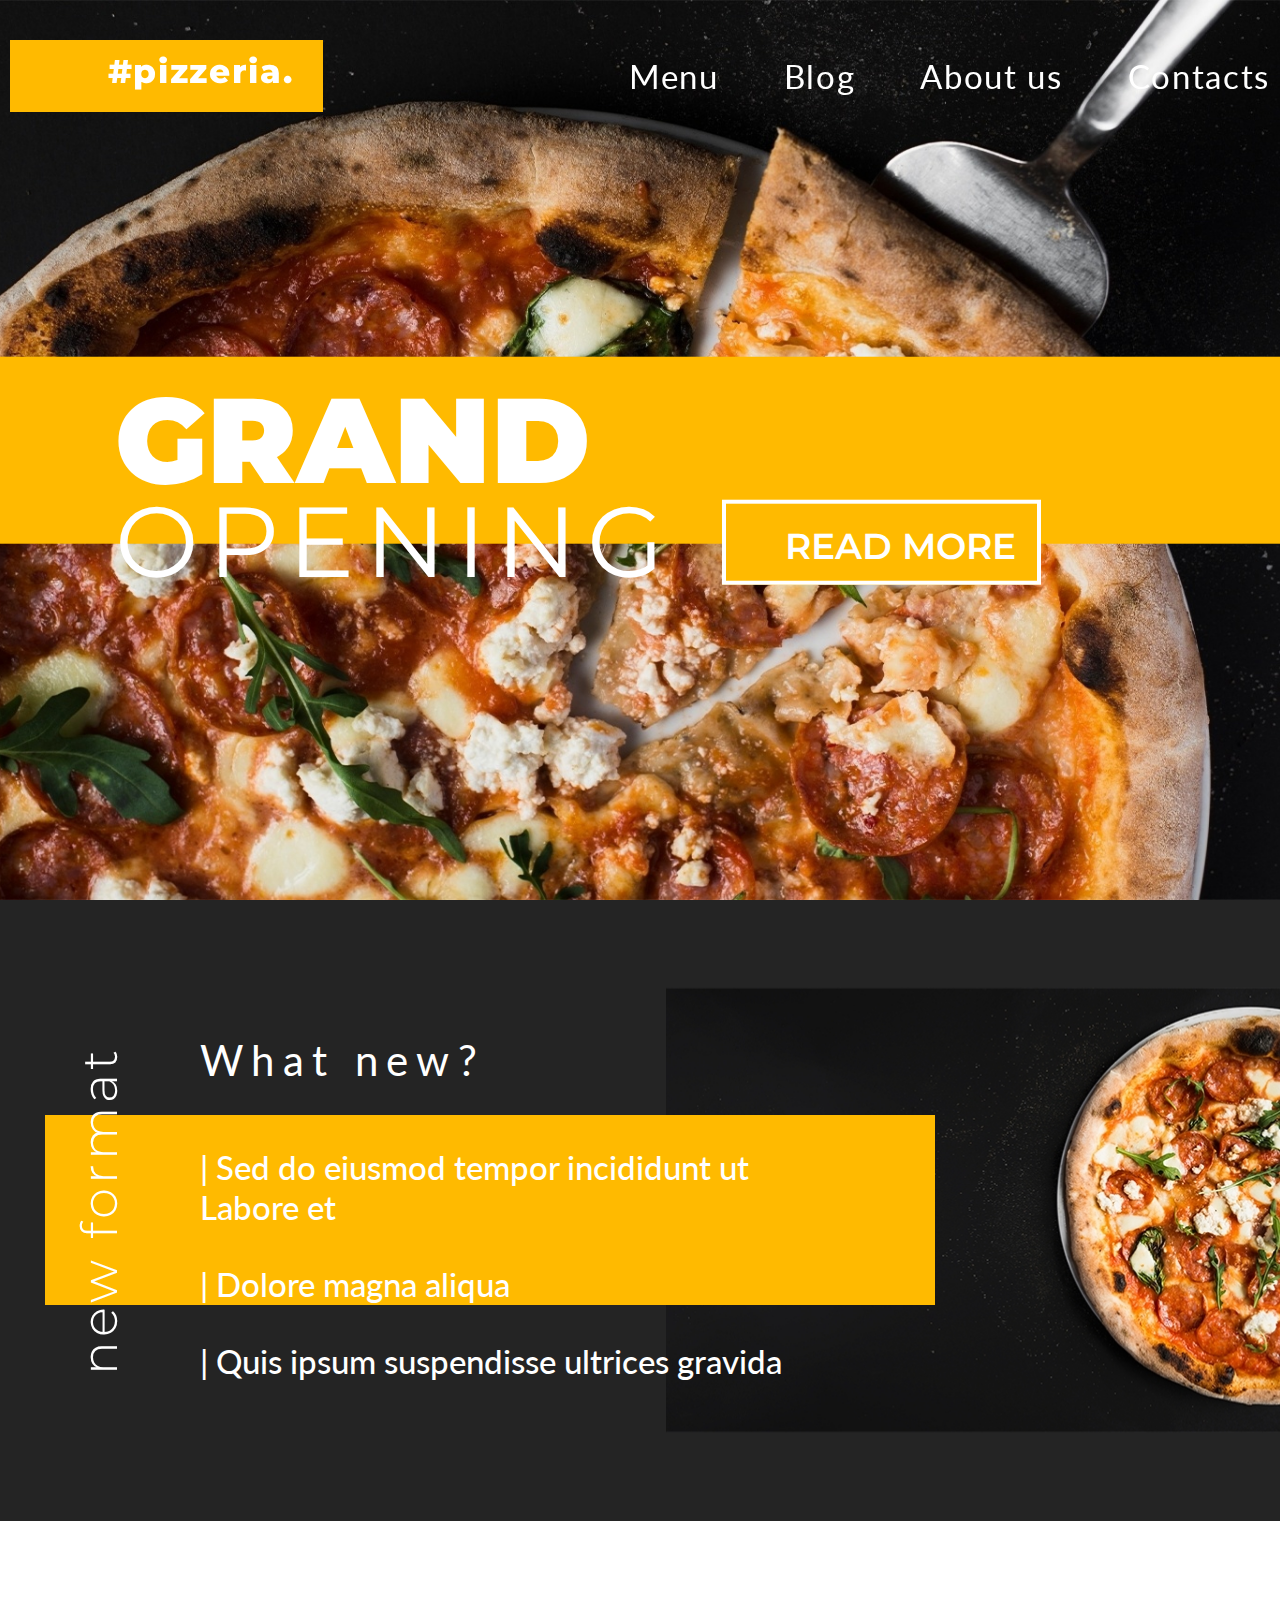
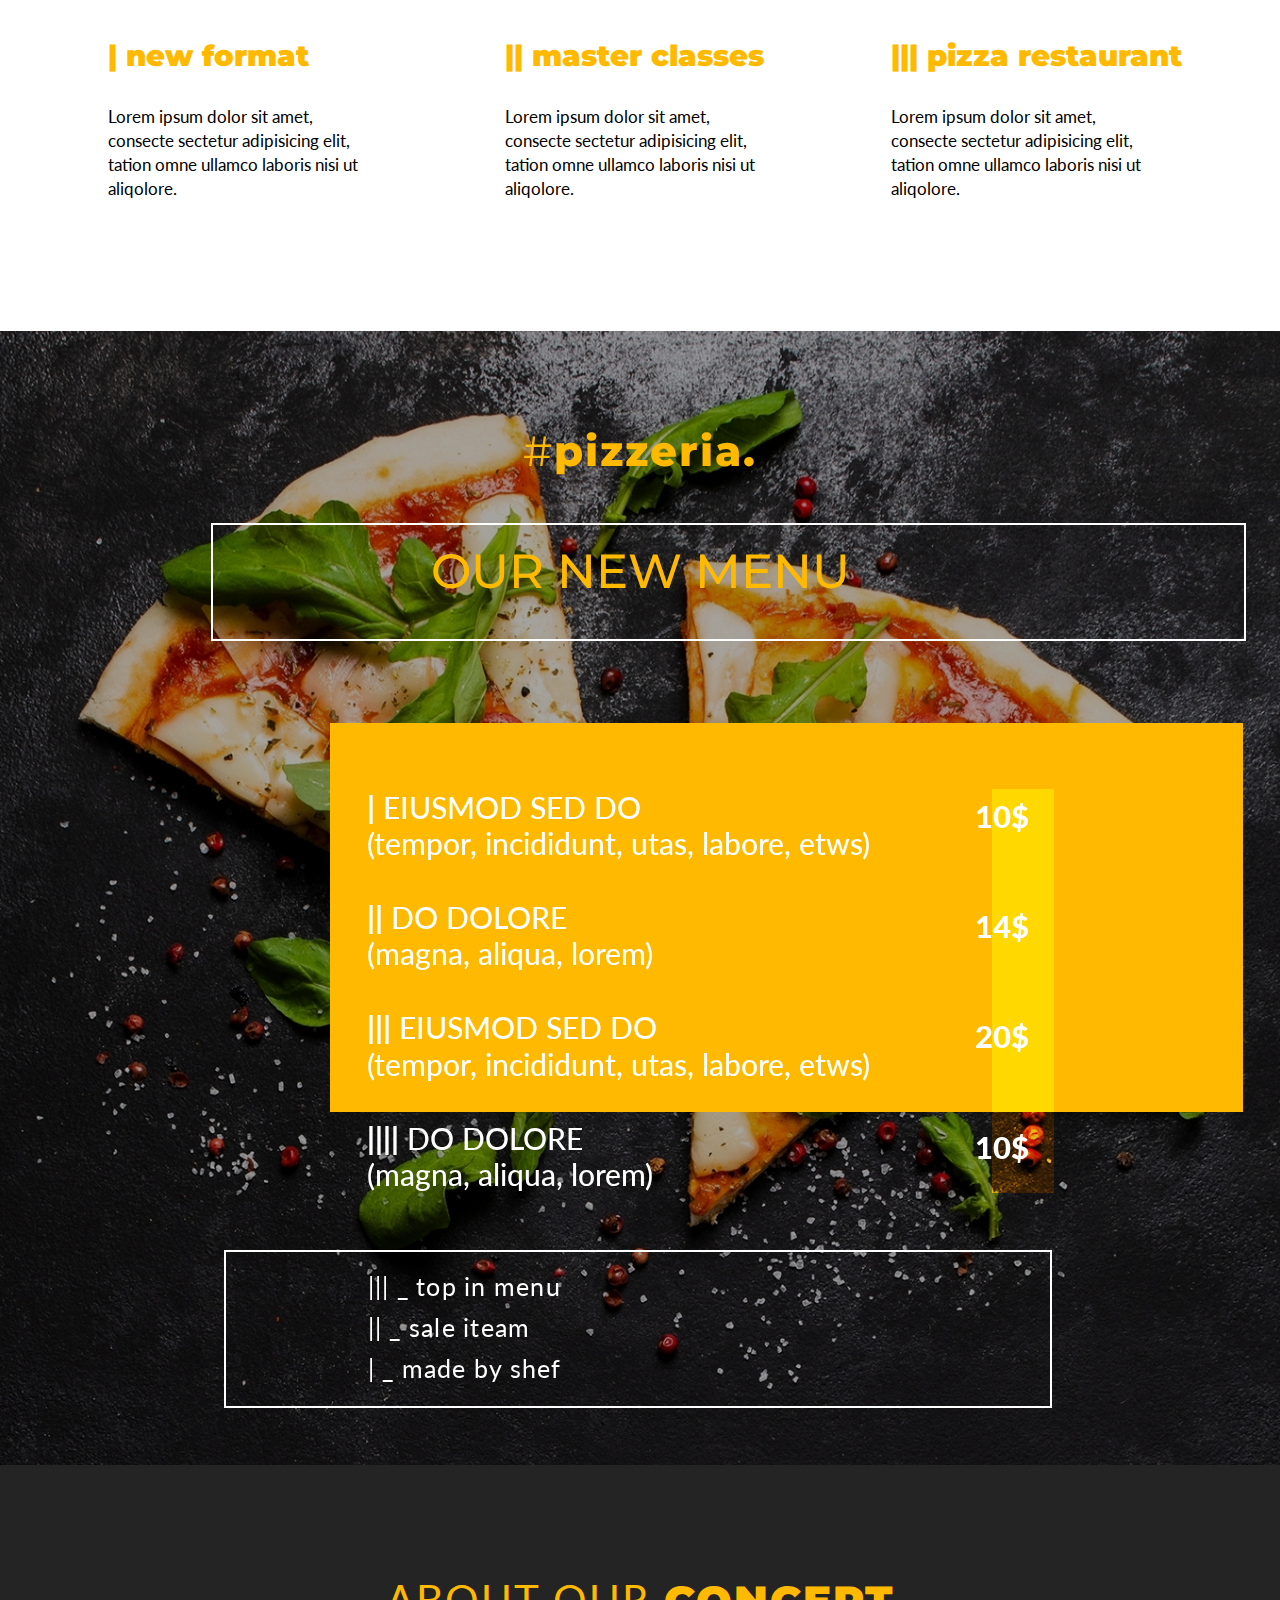
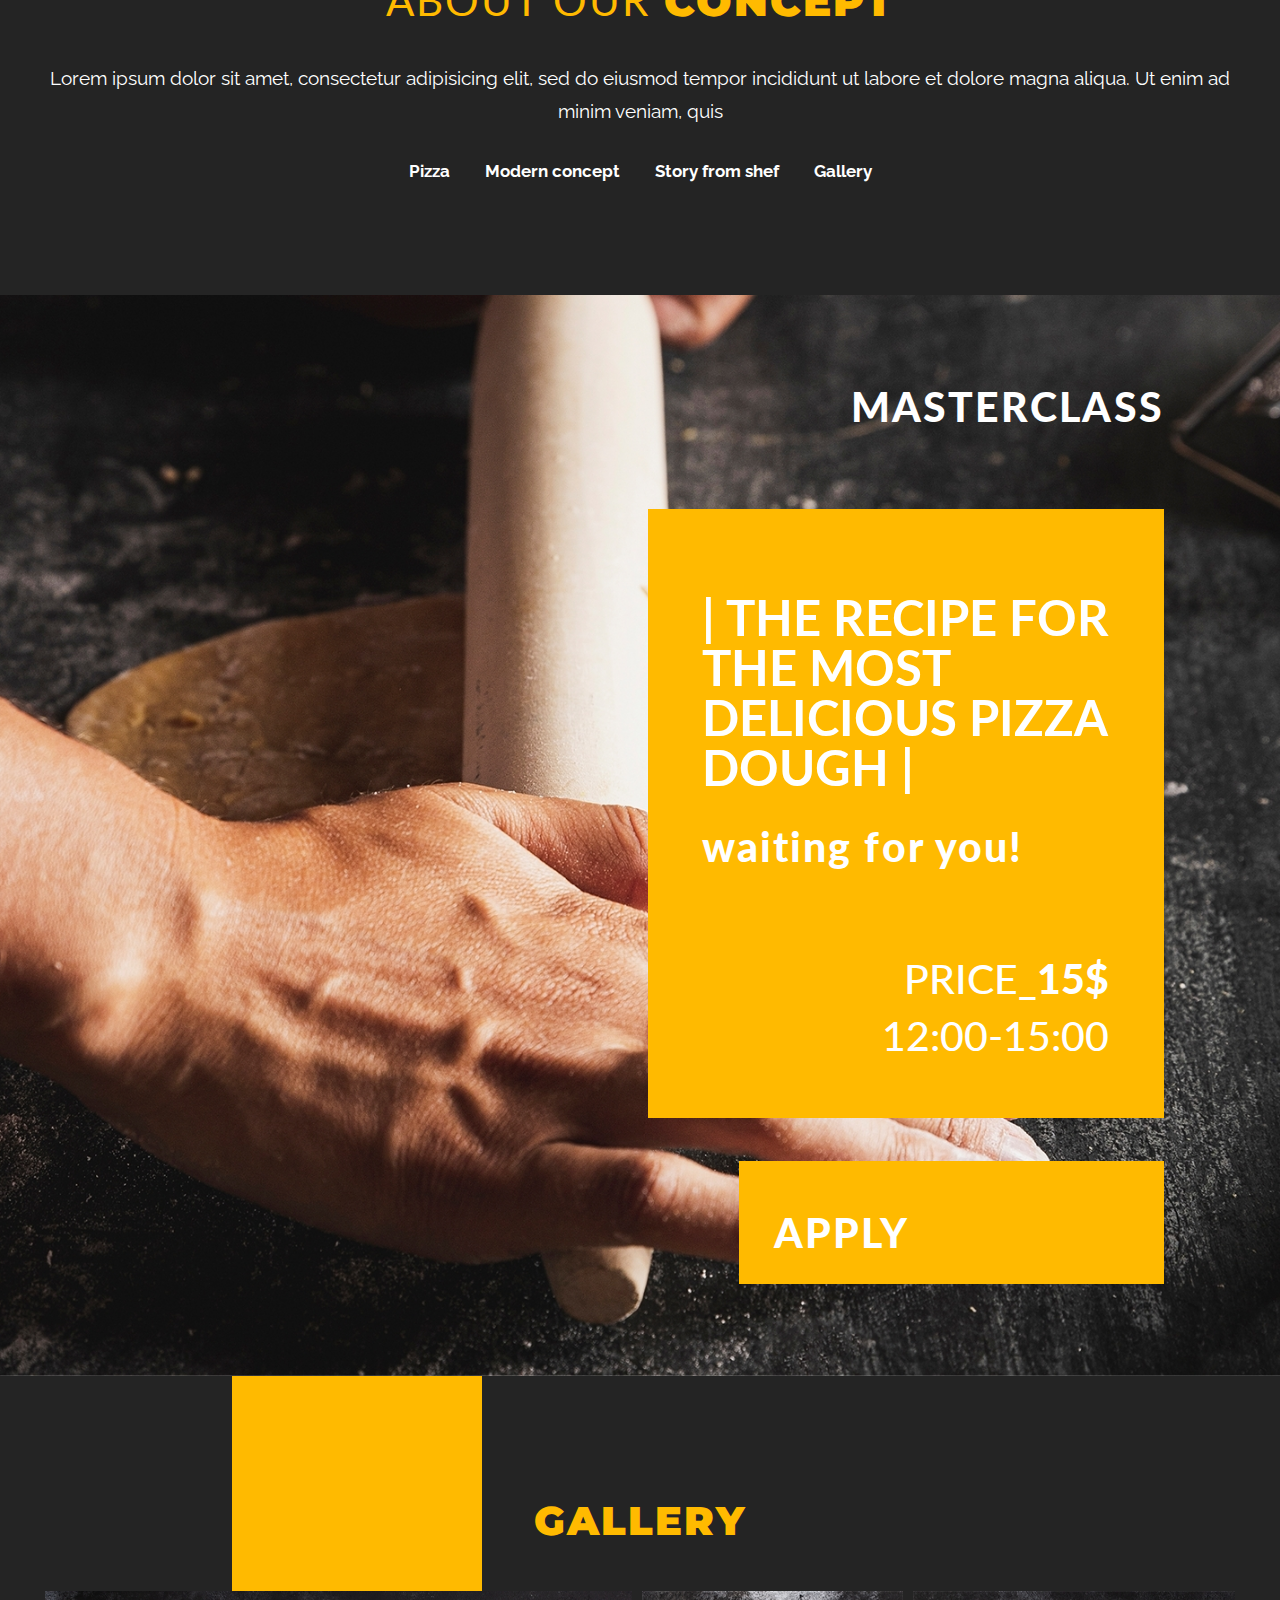
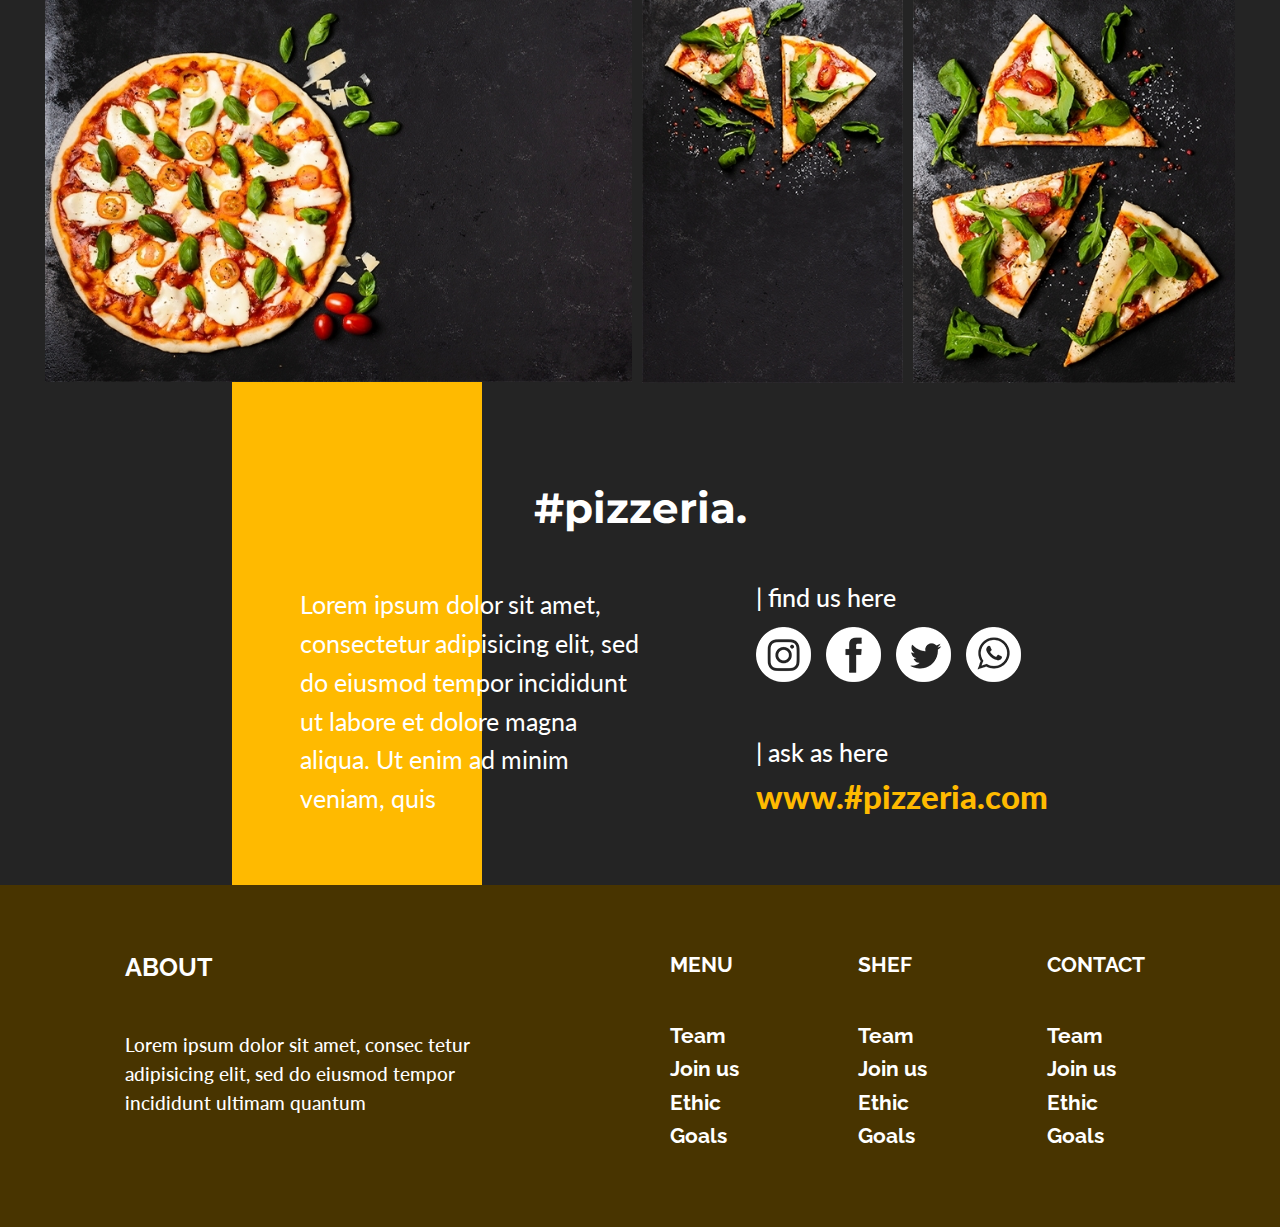
<file: index.html>
<!DOCTYPE html>
<html lang="ru">
	<head>
		<title>I love your baby pizza</title>
		<meta http-equiv="Content-type" content="text/html; charset=UTF-8"/>
		<meta name="viewport" content="width=device-width, initial-scale=1.0, maximum-scale=1.0, user-scalable=0">
		<link rel="stylesheet" href="Css/style.css">
	</head>

	<body>
		<div class="wrapper">
<header>
	<div class="container">
		<div class="header__container">
			<div class="header__body">
				<div class="header__logo scroll-button">
					<a href="#main__section">#pizzeria.</a>
				</div>
				<div class="header__menu menu">
					<!-- Заготовка для бургера -->
					<div class="menu__icon icon-menu">
						<span></span>
					</div>
					<nav class="menu__body">
						<ul class="menu__list">
							<li><a href="#menu__section" class="menu__link">Menu</a></li>
							<li><a href="#blog_section" class="menu__link">Blog</a></li>
							<li><a href="#about_section" class="menu__link">About us</a></li>
							<li><a href="#contacts_section" class="menu__link">Contacts</a></li>
						</ul>
					</nav>
				</div>
			</div>
		</div>
	</div>
</header>			<main>
				<div class="first-screen ibg">
					<img src="Img/Main/background.jpg" alt="">
					<div class="home main__section">
						<div class="container">
							<div class="home__body">
								<div class="home__text">
									<p>
										Grand<span>opening</span>
									</p>
								</div>
								<div class="home__button scroll-button">
									<a href="#blog_section">
										READ MORE
									</a>
								</div>
							</div>
						</div>
					</div>
				</div>	
				<div class="new blog_section">
					<div class="container">
						<div class="new__body">
							<div class="new__rectangle"></div>
							<div class="new__vertical-text">
								<p>new format</p>
							</div>
							<div class="new__text">
								<h2>What new?</h2>

								<p><span>|</span> Sed do eiusmod tempor incididunt ut Labore et</p>
 
								<p><span>|</span> Dolore magna aliqua </p>

								<p><span>|</span> Quis ipsum suspendisse ultrices gravida</p>
							</div>
							<div class="new__image ibg">
								<img src="Img/New/Image_01.jpg" alt="">
							</div>	
						</div>
					</div>	
				</div>
				<div class="info">
					<div class="container">
						<div class="info__body">
							<div class="info__row">
								<div class="info__column">
									<div class="item-info">
										<div class="item-info__title amh 480">
											<p><span>|</span> new format</p>
										</div>
										<div class="item-info__text">
											<p>Lorem ipsum dolor sit amet, consecte
											sectetur adipisicing elit, tation omne 
											ullamco laboris nisi ut aliqolore.</p>
										</div>
									</div>
								</div>
								<div class="info__column">
									<div class="item-info">
										<div class="item-info__title amh 480">
											<p><span>||</span> master classes</p>
										</div>
										<div class="item-info__text">
											<p>Lorem ipsum dolor sit amet, consecte
											sectetur adipisicing elit, tation omne 
											ullamco laboris nisi ut aliqolore.</p>
										</div>
									</div>
								</div>
								<div class="info__column">
									<div class="item-info">
										<div class="item-info__title amh 480">
											<p><span>|||</span> pizza restaurant</p>
										</div>
										<div class="item-info__text">
											<p>Lorem ipsum dolor sit amet, consecte
											sectetur adipisicing elit, tation omne 
											ullamco laboris nisi ut aliqolore.</p>
										</div>
									</div>
								</div>
							</div>
						</div>
					</div>
				</div>
				<div class="our-menu ibg menu__section">
					<img src="Img/Our-menu/background.jpg" alt="">
					<div class="container">
						<div class="our-menu__body">
							<div class="our-menu__logo">
								<h2><span>#</span>pizzeria.</h2>
							</div>
							<div class="our-menu__title">
								<h3>our new menu</h2>
							</div>
							<div class="our-menu__menu">
								<ul class="our-menu__list">
									<li>
										<p class="our-menu__item">
											<span class="number">|</span><span class="name"> eiusmod Sed do</span><br>
											(tempor, incididunt, utas, labore, etws)
										</p>
										<p class="our-menu__cost">
											10$
										</p>
									</li>
									<li>
										<p class="our-menu__item">
											<span class="number">||</span> <span class="name"> DO Dolore</span><br>
											(magna, aliqua, lorem)
										</p>
										<p class="our-menu__cost">
											14$
										</p>
									</li>
									<li>
										<p class="our-menu__item">
											<span class="number">|||</span> <span class="name"> eiusmod Sed do</span><br>
											(tempor, incididunt, utas, labore, etws)
										</p>
										<p class="our-menu__cost">
											20$
										</p>
									</li>
									<li>
										<p class="our-menu__item">
											<span class="number">||||</span> <span class="name"> DO Dolore</span><br>
											(magna, aliqua, lorem)
										</p>
										<p class="our-menu__cost">
											10$
										</p>
									</li>
								</ul>
							</div>
							<div class="our-menu__footer">
								<p>||| _ top in menu</p>
								<p>|| _ sale iteam</p>
								<p>| _ made by shef</p>
							</div>
						</div>
					</div>
				</div>
				<div class="about about_section">
					<div class="container">
						<div class="about__body">
							<p class="about__title">
								ABOUT OUR <span>CONCEPT</span>
							</p>
							<p class="about__text">
								Lorem ipsum dolor sit amet, consectetur adipisicing elit, sed do eiusmod tempor incididunt ut labore et dolore magna aliqua. Ut enim ad minim veniam, quis
							</p>
							<ul class="about__list">
								<li>
									<a href="" class="about__link">
										Pizza
									</a>
								</li>
								<li>
									<a href="" class="about__link">
										Modern concept
									</a>
								</li>
								<li>
									<a href="" class="about__link">
										Story from shef
									</a>
								</li>
								<li>
									<a href="" class="about__link">
										Gallery
									</a>
								</li>
							</ul>
						</div>
					</div>
				</div>
				<div class="masterclass ibg">
					<img src="Img/Masterсlass/background.jpg" alt="">
					<div class="container">
						<div class="masterclass__body">
							<h2 class="masterclass__title">
								MasterClass
							</h2>
							<div class="masterclass__info">
								<p class="masterclass__main-text">
									| the recipe for<br>
									the most<br>
									delicious pizza<br>
									dough |
								</p>
								<p class="masterclass__waiting">
									waiting for you!
								</p>
								<div class="masterclass__price-and-time">
									<p class="masterclass__price">
										Price_<span>15$</span>
									</p>
									<p class="masterclass__time">
										12:00-15:00
									</p>
								</div>
							</div>
							<a href="" class="masterclass__button">
								apply
							</a>
						</div>
					</div>
				</div>
				<div class="gallery contacts_section">
					<div class="container">
						<div class="gallery__body">
							<h2 class="gallery__title">
								Gallery
							</h2>
							<div class="gallery__image-row">
								<div class="gallery__image-column">
									<img src="Img/Gallery/Image_01.jpg" alt="">
								</div>
								<div class="gallery__image-column">
									<img src="Img/Gallery/Image_02.jpg" alt="">
								</div>
								<div class="gallery__image-column">
									<img src="Img/Gallery/Image_03.jpg" alt="">
								</div>
							</div>
							<p class="gallery__logo">
								#pizzeria.
							</p>
							<div class="gallery__row">
								<div class="gallery__column-text">
									<p class="gallery__text">
										Lorem ipsum dolor sit amet, consectetur adipisicing elit, sed do eiusmod tempor incididunt ut labore et dolore magna aliqua. Ut enim ad minim veniam, quis
									</p>
								</div>
								<div class="gallery__column-links">
									<p class="gallery__text-link">| find us here</p>
									<div class="gallery__social-links">
										<a href=""><img src="Img/Gallery/Icon_01.png" alt=""></a>
										<a href="" ><img src="Img/Gallery/Icon_02.png" alt=""></a>
										<a href="" ><img src="Img/Gallery/Icon_03.png" alt=""></a>
										<a href="" ><img src="Img/Gallery/Icon_04.png" alt=""></a>
									</div>
									<p class="gallery__text-link">| ask as here</p>
									<p class="gallery__site-link">
										www.#pizzeria.com
									</p>
								</div>
							</div>
						</div>
					</div>
				</div>
			</main>		
<footer>
	<div class="container">
		<div class="footer__body">
			<div class="footer__row">
				<div class="footer__column-about">
					<h2 class="footer__title">
						about
					</h2>
					<p class="footer__text">
						Lorem ipsum dolor sit amet, consec
						tetur adipisicing elit, sed do eiusmod tempor incididunt ultimam quantum
					</p>
				</div>
				<div class="footer__column-links">
					<div class="footer__sub-row">
						<div class="footer__sub-column">
							<p class="footer__column-title">
								Menu
							</p>
							<ul class="footer__list">
								<li><a href="" class="footer__link">Team</a></li>
								<li><a href="" class="footer__link">Join us</a></li>
								<li><a href="" class="footer__link">Ethic</a></li>
								<li><a href="" class="footer__link">Goals</a></li>
							</ul>
						</div>
						<div class="footer__sub-column">
							<p class="footer__column-title">
								Shef
							</p>
							<ul class="footer__list">
								<li><a href="" class="footer__link">Team</a></li>
								<li><a href="" class="footer__link">Join us</a></li>
								<li><a href="" class="footer__link">Ethic</a></li>
								<li><a href="" class="footer__link">Goals</a></li>
							</ul>
						</div>
						<div class="footer__sub-column">
							<p class="footer__column-title">
								Contact
							</p>
							<ul class="footer__list">
								<li><a href="" class="footer__link">Team</a></li>
								<li><a href="" class="footer__link">Join us</a></li>
								<li><a href="" class="footer__link">Ethic</a></li>
								<li><a href="" class="footer__link">Goals</a></li>
							</ul>
						</div>
					</div>
				</div>
			</div>
		</div>
	</div>
</footer>		</div>
<script src="https://ajax.googleapis.com/ajax/libs/jquery/3.6.0/jquery.min.js"></script>

<script src="Js/main.js"></script>	</body>
</html>
</file>
<file: Css/style.css>
@import url("https://fonts.googleapis.com/css2?family=Lato:wght@300;400;900&family=Montserrat:wght@300;400;500;600;700;800;900&family=Raleway:wght@400;700&display=swap");
* {
  padding: 0;
  margin: 0;
  border: 0;
}

*, *:before, *:after {
  -webkit-box-sizing: border-box;
  box-sizing: border-box;
}

:focus, :active {
  outline: none;
}

a:focus, a:active {
  outline: none;
}

nav, footer, header, aside {
  display: block;
}

html, body {
  height: 100%;
  width: 100%;
  font-size: 100%;
  line-height: 1;
  font-size: 14px;
  -ms-text-size-adjust: 100%;
  -moz-text-size-adjust: 100%;
  -webkit-text-size-adjust: 100%;
}

input, button, textarea {
  font-family: inherit;
}

input::-ms-clear {
  display: none;
}

button {
  cursor: pointer;
}

button::-moz-focus-inner {
  padding: 0;
  border: 0;
}

a, a:visited {
  text-decoration: none;
}

a:hover {
  text-decoration: none;
}

ul li {
  list-style: none;
}

img {
  vertical-align: top;
}

h1, h2, h3, h4, h5, h6 {
  font-size: inherit;
  font-weight: 400;
}

/* ----------------------------------------------------- */
body._lock {
  overflow: hidden;
}

.wrapper {
  width: 100%;
  min-height: 100%;
  overflow: hidden;
}
.ibg {
  background-position: center;
  background-repeat: no-repeat;
  background-size: cover;
}

.ibg img {
  display: none;
}

.container {
  font-family: "Lato";
  max-width: 1190px;
  margin: 0 auto;
  width: 100%;
}
@media (max-width: 1210px) {
  .container {
    padding: 0px 10px;
  }
}

.header__container {
  position: fixed;
  z-index: 5;
  top: 0;
  left: 0;
  width: 100%;
  -webkit-transition-property: background-color, -webkit-box-shadow;
  transition-property: background-color, -webkit-box-shadow;
  transition-property: background-color, box-shadow;
  transition-property: background-color, box-shadow, -webkit-box-shadow;
  -webkit-transition-duration: 0.5s;
          transition-duration: 0.5s;
  padding-left: 140px;
  padding-right: 10px;
}
.header__container.styleActive {
  -webkit-transition-property: background-color, -webkit-box-shadow;
  transition-property: background-color, -webkit-box-shadow;
  transition-property: background-color, box-shadow;
  transition-property: background-color, box-shadow, -webkit-box-shadow;
  -webkit-transition-duration: 0.5s;
          transition-duration: 0.5s;
  background-color: #242424;
  -webkit-box-shadow: rgba(0, 0, 0, 0.24) 0px 3px 8px;
          box-shadow: rgba(0, 0, 0, 0.24) 0px 3px 8px;
}

.header__body {
  display: -webkit-box;
  display: -ms-flexbox;
  display: flex;
  font-size: 0;
  -webkit-box-pack: justify;
      -ms-flex-pack: justify;
          justify-content: space-between;
  margin: 0px auto;
  max-width: 1190px;
  height: 100%;
  padding-top: 40px;
  -webkit-transition-duration: 0.4s;
          transition-duration: 0.4s;
}
@media (max-width: 800px) {
  .header__body {
    padding-top: 20px;
  }
}

.header__logo {
  padding-top: 15px;
  margin-left: -130px;
  padding-left: 130px;
  padding-right: 35px;
  padding-bottom: 27px;
  -webkit-transition-duration: 0.4s;
          transition-duration: 0.4s;
  background-color: #ffba00;
}
.header__logo a {
  font-family: Montserrat;
  font-size: 33.4px;
  font-weight: 400;
  letter-spacing: 0.05em;
  color: #fff;
  font-weight: 800;
}
@media (max-width: 1480px) {
  .header__logo {
    padding-left: calc(15px + calc(130 - 15) * ((100vw - 767px) / 713));
  }
}
@media (max-width: 1480px) {
  .header__logo {
    padding-right: calc(15px + calc(35 - 15) * ((100vw - 767px) / 713));
  }
}
@media (max-width: 1480px) {
  .header__logo {
    padding-bottom: calc(15px + calc(27 - 15) * ((100vw - 767px) / 713));
  }
}
.header__logo._diff-size {
  padding: 12px;
}
@media (max-width: 767.98px) {
  .header__logo {
    padding-top: 15px;
    padding-right: 15px;
    padding-left: 15px;
    padding-bottom: 15px;
  }
}
@media (max-width: 767.98px) and (max-width: 767px) {
  .header__logo {
    padding-top: calc(11px + calc(15 - 11) * ((100vw - 320px) / 447));
  }
}
@media (max-width: 767.98px) and (max-width: 767px) {
  .header__logo {
    padding-right: calc(11px + calc(15 - 11) * ((100vw - 320px) / 447));
  }
}
@media (max-width: 767.98px) and (max-width: 767px) {
  .header__logo {
    padding-left: calc(11px + calc(15 - 11) * ((100vw - 320px) / 447));
  }
}
@media (max-width: 767.98px) and (max-width: 767px) {
  .header__logo {
    padding-bottom: calc(11px + calc(15 - 11) * ((100vw - 320px) / 447));
  }
}
@media (max-width: 767.98px) {
  .header__logo a {
    font-size: 33.4px;
  }
}
@media (max-width: 767.98px) and (max-width: 767px) {
  .header__logo a {
    font-size: calc(23px + calc(33.4 - 23) * ((100vw - 320px) / 447));
  }
}

.menu__list {
  display: -webkit-box;
  display: -ms-flexbox;
  display: flex;
  font-size: 0;
  padding-top: 20px;
  -webkit-transition-duration: 0.4s;
          transition-duration: 0.4s;
}
.menu__list._active {
  padding-top: 10px;
}
.menu__list a {
  font-size: 33.4px;
  font-size: 33.4px;
  font-weight: 400;
  letter-spacing: 0.05em;
  color: #fff;
  white-space: nowrap;
  -webkit-transition-duration: 0.3s;
          transition-duration: 0.3s;
}
@media (max-width: 1210px) {
  .menu__list a {
    font-size: calc(28px + calc(33.4 - 28) * ((100vw - 767px) / 443));
  }
}
.menu__list a:hover {
  color: #ffba00;
  -webkit-transition-property: color;
  transition-property: color;
  -webkit-transition-duration: 0.3s;
          transition-duration: 0.3s;
}
.menu__list li {
  margin-right: 65px;
}
@media (max-width: 1210px) {
  .menu__list li {
    margin-right: calc(25px + calc(65 - 25) * ((100vw - 767px) / 443));
  }
}
.menu__list li:last-child {
  margin-right: 0;
}

.menu__icon {
  display: none;
}

@media (max-width: 767.98px) {
  .menu__icon {
    z-index: 5;
    display: block;
    position: relative;
    margin-right: 10px;
    margin-top: 20px;
    width: 30px;
    height: 20px;
    cursor: pointer;
  }
}
@media (max-width: 767.98px) and (max-width: 767px) {
  .menu__icon {
    margin-top: calc(12px + calc(20 - 12) * ((100vw - 320px) / 447));
  }
}
@media (max-width: 767.98px) {
  .menu__icon::after, .menu__icon::before, .menu__icon span {
    position: absolute;
    left: 0;
    height: 10%;
    width: 100%;
    -webkit-transition: all 0.3s ease 0s;
    transition: all 0.3s ease 0s;
    background-color: #ffba00;
  }
}
@media (max-width: 767.98px) {
  .menu__icon::before, .menu__icon::after {
    content: "";
  }
}
@media (max-width: 767.98px) {
  .menu__icon::before {
    top: 0;
  }
}
@media (max-width: 767.98px) {
  .menu__icon::after {
    bottom: 0;
  }
}
@media (max-width: 767.98px) {
  .menu__icon span {
    top: 50%;
    -webkit-transform: scale(1) translate(0px, -50%);
            transform: scale(1) translate(0px, -50%);
  }
}
@media (max-width: 767.98px) {
  .menu__icon._active::after, .menu__icon._active::before, .menu__icon._active span {
    background-color: #ffba00;
  }
  .menu__icon._active span {
    -webkit-transform: scale(0) translate(0px, -50%);
            transform: scale(0) translate(0px, -50%);
  }
  .menu__icon._active::before {
    top: 50%;
    -webkit-transform: rotate(-45deg) translate(0px, -100%);
            transform: rotate(-45deg) translate(0px, -100%);
  }
  .menu__icon._active::after {
    bottom: 50%;
    -webkit-transform: rotate(45deg) translate(0px, 50%);
            transform: rotate(45deg) translate(0px, 50%);
  }
}
@media (max-width: 767.98px) {
  .menu__body {
    position: fixed;
    top: 0;
    left: -100%;
    width: 100%;
    height: 100%;
    background-color: rgba(0, 0, 0, 0.93);
    padding: 100px 30px 30px 30px;
    -webkit-transition: left 0.3s ease 0s;
    transition: left 0.3s ease 0s;
    overflow: auto;
    display: -webkit-box;
    display: -ms-flexbox;
    display: flex;
    font-size: 0;
    -webkit-box-pack: center;
        -ms-flex-pack: center;
            justify-content: center;
    -webkit-box-align: center;
        -ms-flex-align: center;
            align-items: center;
  }
}
@media (max-width: 767.98px) {
  .menu__body._active {
    left: 0;
  }
}
@media (max-width: 767.98px) {
  .menu__list {
    -webkit-box-orient: vertical;
    -webkit-box-direction: normal;
        -ms-flex-direction: column;
            flex-direction: column;
    -webkit-box-align: center;
        -ms-flex-align: center;
            align-items: center;
  }
  .menu__list li {
    margin: 0px 0px 30px 0px;
  }
  .menu__list li:last-child {
    margin-bottom: 0;
  }
  .menu__list li a {
    font-size: 50px;
  }
}
.first-screen {
  height: 100vh;
}

.home__body {
  display: -webkit-box;
  display: -ms-flexbox;
  display: flex;
  font-size: 0;
  position: absolute;
  top: 50%;
  left: 50%;
  margin-right: -50%;
  -webkit-transform: translate(-50%, -50%);
          transform: translate(-50%, -50%);
  width: 100%;
  height: 198px;
  height: 198px;
  background-color: #ffba00;
}
@media (max-width: 1440px) {
  .home__body {
    height: calc(150px + calc(198 - 150) * ((100vw - 767px) / 673));
  }
}
@media (max-width: 767.98px) {
  .home__body {
    -webkit-box-orient: vertical;
    -webkit-box-direction: normal;
        -ms-flex-direction: column;
            flex-direction: column;
    -webkit-box-align: center;
        -ms-flex-align: center;
            align-items: center;
    height: 150px;
  }
}
@media (max-width: 767.98px) and (max-width: 767px) {
  .home__body {
    height: calc(100px + calc(150 - 100) * ((100vw - 320px) / 447));
  }
}

.home__text {
  display: -webkit-box;
  display: -ms-flexbox;
  display: flex;
  font-size: 0;
  -webkit-box-pack: end;
      -ms-flex-pack: end;
          justify-content: flex-end;
  margin-left: 34px;
  margin-top: 39px;
  -webkit-box-flex: 0;
      -ms-flex: 0 0 50%;
          flex: 0 0 50%;
}
@media (max-width: 1440px) {
  .home__text {
    margin-top: calc(12px + calc(39 - 12) * ((100vw - 767px) / 673));
  }
}
.home__text p {
  display: -webkit-box;
  display: -ms-flexbox;
  display: flex;
  font-size: 0;
  -webkit-box-orient: vertical;
  -webkit-box-direction: normal;
      -ms-flex-direction: column;
          flex-direction: column;
  font-family: Montserrat;
  font-size: 125px;
  font-weight: 900;
  text-transform: uppercase;
  color: #ffffff;
  line-height: 105px;
}
@media (max-width: 1440px) {
  .home__text p {
    font-size: calc(105px + calc(125 - 105) * ((100vw - 767px) / 673));
  }
}
@media (max-width: 1440px) {
  .home__text p {
    line-height: calc(92px + calc(105 - 92) * ((100vw - 767px) / 673));
  }
}
.home__text p span {
  font-size: 104.2px;
  font-weight: 400;
  letter-spacing: 0.1em;
}
@media (max-width: 1440px) {
  .home__text p span {
    font-size: calc(84.2px + calc(104.2 - 84.2) * ((100vw - 767px) / 673));
  }
}
@media (max-width: 1250px) {
  .home__text {
    margin-left: 60px;
  }
}
@media (max-width: 1250px) and (max-width: 1250px) {
  .home__text {
    margin-left: calc(25px + calc(60 - 25) * ((100vw - 767px) / 483));
  }
}
@media (max-width: 767.98px) {
  .home__text {
    margin-left: 0;
    margin-top: 12px;
    text-align: center;
  }
}
@media (max-width: 767.98px) and (max-width: 767px) {
  .home__text {
    margin-top: calc(9px + calc(12 - 9) * ((100vw - 320px) / 447));
  }
}
@media (max-width: 767.98px) {
  .home__text p {
    font-size: 105px;
    line-height: 92px;
  }
}
@media (max-width: 767.98px) and (max-width: 767px) {
  .home__text p {
    font-size: calc(70px + calc(105 - 70) * ((100vw - 320px) / 447));
  }
}
@media (max-width: 767.98px) and (max-width: 767px) {
  .home__text p {
    line-height: calc(60px + calc(92 - 60) * ((100vw - 320px) / 447));
  }
}
@media (max-width: 767.98px) {
  .home__text p span {
    font-size: 84.2px;
  }
}
@media (max-width: 767.98px) and (max-width: 767px) {
  .home__text p span {
    font-size: calc(49.2px + calc(84.2 - 49.2) * ((100vw - 320px) / 447));
  }
}

.home__button {
  display: -webkit-box;
  display: -ms-flexbox;
  display: flex;
  font-size: 0;
  -webkit-box-align: end;
      -ms-flex-align: end;
          align-items: flex-end;
}
.home__button a {
  margin-bottom: -45px;
  margin-left: 60px;
  max-height: 85px;
  padding-top: 28px;
  padding-right: 24px;
  padding-bottom: 20px;
  padding-left: 72px;
  border: 4px solid #ffffff;
  background-color: #ffba00;
  font-family: Montserrat;
  font-size: 37.5px;
  font-weight: 600;
  color: #ffffff;
}
@media (max-width: 1440px) {
  .home__button a {
    margin-bottom: calc(-30px + calc(-45 - -30) * ((100vw - 767px) / 673));
  }
}
@media (max-width: 1440px) {
  .home__button a {
    margin-left: calc(10px + calc(60 - 10) * ((100vw - 767px) / 673));
  }
}
@media (max-width: 1440px) {
  .home__button a {
    padding-top: calc(15px + calc(28 - 15) * ((100vw - 767px) / 673));
  }
}
@media (max-width: 1440px) {
  .home__button a {
    padding-right: calc(15px + calc(24 - 15) * ((100vw - 767px) / 673));
  }
}
@media (max-width: 1440px) {
  .home__button a {
    padding-bottom: calc(15px + calc(20 - 15) * ((100vw - 767px) / 673));
  }
}
@media (max-width: 1440px) {
  .home__button a {
    padding-left: calc(15px + calc(72 - 15) * ((100vw - 767px) / 673));
  }
}
@media (max-width: 1440px) {
  .home__button a {
    font-size: calc(30px + calc(37.5 - 30) * ((100vw - 767px) / 673));
  }
}
@media (max-width: 767.98px) {
  .home__button {
    margin-top: 15px;
  }
  .home__button a {
    margin: 0px;
    padding-top: 15px;
    padding-right: 15px;
    padding-bottom: 15px;
    padding-left: 15px;
    border: 3px solid #ffffff;
    font-size: 30px;
  }
}
@media (max-width: 767.98px) and (max-width: 767px) {
  .home__button a {
    padding-top: calc(10px + calc(15 - 10) * ((100vw - 320px) / 447));
  }
}
@media (max-width: 767.98px) and (max-width: 767px) {
  .home__button a {
    padding-right: calc(10px + calc(15 - 10) * ((100vw - 320px) / 447));
  }
}
@media (max-width: 767.98px) and (max-width: 767px) {
  .home__button a {
    padding-bottom: calc(10px + calc(15 - 10) * ((100vw - 320px) / 447));
  }
}
@media (max-width: 767.98px) and (max-width: 767px) {
  .home__button a {
    padding-left: calc(10px + calc(15 - 10) * ((100vw - 320px) / 447));
  }
}
@media (max-width: 767.98px) and (max-width: 767px) {
  .home__button a {
    font-size: calc(20px + calc(30 - 20) * ((100vw - 320px) / 447));
  }
}

.new {
  background-color: #242424;
}

.new__body {
  position: relative;
  display: -webkit-box;
  display: -ms-flexbox;
  display: flex;
  font-size: 0;
  padding-top: 140px;
  padding-bottom: 140px;
}
@media (max-width: 767.98px) {
  .new__body {
    padding-top: 140px;
    padding-bottom: 140px;
  }
}
@media (max-width: 767.98px) and (max-width: 767px) {
  .new__body {
    padding-top: calc(70px + calc(140 - 70) * ((100vw - 320px) / 447));
  }
}
@media (max-width: 767.98px) and (max-width: 767px) {
  .new__body {
    padding-bottom: calc(70px + calc(140 - 70) * ((100vw - 320px) / 447));
  }
}

.new__vertical-text {
  z-index: 2;
  margin-right: 75px;
  margin-left: 30px;
  text-align: center;
  font-family: Montserrat;
  font-size: 50px;
  font-weight: 300;
  letter-spacing: 0.08em;
  color: #ffffff;
  -webkit-writing-mode: vertical-lr;
      -ms-writing-mode: tb-lr;
          writing-mode: vertical-lr;
  -webkit-transform: rotate(-180deg);
          transform: rotate(-180deg);
}
@media (max-width: 1210px) {
  .new__vertical-text {
    margin-right: calc(40px + calc(75 - 40) * ((100vw - 767px) / 443));
  }
}
@media (max-width: 1210px) {
  .new__vertical-text {
    margin-left: calc(15px + calc(30 - 15) * ((100vw - 767px) / 443));
  }
}
@media (max-width: 1210px) {
  .new__vertical-text {
    font-size: calc(40px + calc(50 - 40) * ((100vw - 767px) / 443));
  }
}
@media (max-width: 767.98px) {
  .new__vertical-text {
    font-size: 40px;
    margin-right: 40px;
    margin-left: 15px;
  }
}
@media (max-width: 767.98px) and (max-width: 767px) {
  .new__vertical-text {
    font-size: calc(22px + calc(40 - 22) * ((100vw - 320px) / 447));
  }
}
@media (max-width: 767.98px) and (max-width: 767px) {
  .new__vertical-text {
    margin-right: calc(10px + calc(40 - 10) * ((100vw - 320px) / 447));
  }
}
@media (max-width: 767.98px) and (max-width: 767px) {
  .new__vertical-text {
    margin-left: calc(-5px + calc(15 - -5) * ((100vw - 320px) / 447));
  }
}

.new__text {
  z-index: 2;
  max-width: 600px;
  color: #ffffff;
  font-weight: 900;
}
@media (max-width: 1210px) {
  .new__text {
    max-width: calc(400px + calc(600 - 400) * ((100vw - 767px) / 443));
  }
}
.new__text h2 {
  margin-bottom: 65px;
  font-size: 41.7px;
  letter-spacing: 0.2em;
}
@media (max-width: 1210px) {
  .new__text h2 {
    margin-bottom: calc(35px + calc(65 - 35) * ((100vw - 767px) / 443));
  }
}
@media (max-width: 1210px) {
  .new__text h2 {
    font-size: calc(37px + calc(41.7 - 37) * ((100vw - 767px) / 443));
  }
}
.new__text p {
  margin-bottom: 37px;
  font-size: 33.4px;
  line-height: 40px;
  font-weight: 500;
}
@media (max-width: 1210px) {
  .new__text p {
    margin-bottom: calc(25px + calc(37 - 25) * ((100vw - 767px) / 443));
  }
}
.new__text p:last-child {
  margin-bottom: 0;
}
@media (max-width: 1210px) {
  .new__text p {
    font-size: calc(25px + calc(33.4 - 25) * ((100vw - 767px) / 443));
  }
}
@media (max-width: 1210px) {
  .new__text p {
    line-height: calc(30px + calc(40 - 30) * ((100vw - 767px) / 443));
  }
}
@media (max-width: 767.98px) {
  .new__text {
    max-width: 400px;
  }
}
@media (max-width: 767.98px) and (max-width: 767px) {
  .new__text {
    max-width: calc(190px + calc(400 - 190) * ((100vw - 320px) / 447));
  }
}
@media (max-width: 767.98px) {
  .new__text h2 {
    margin-bottom: 35px;
    letter-spacing: 7.4px;
    font-size: 37px;
  }
}
@media (max-width: 767.98px) and (max-width: 767px) {
  .new__text h2 {
    margin-bottom: calc(0px + calc(35 - 0) * ((100vw - 320px) / 447));
  }
}
@media (max-width: 767.98px) and (max-width: 767px) {
  .new__text h2 {
    letter-spacing: calc(3.5px + calc(7.4 - 3.5) * ((100vw - 320px) / 447));
  }
}
@media (max-width: 767.98px) and (max-width: 767px) {
  .new__text h2 {
    font-size: calc(25px + calc(37 - 25) * ((100vw - 320px) / 447));
  }
}
@media (max-width: 767.98px) {
  .new__text p {
    margin-bottom: 25px;
    font-size: 25px;
    line-height: 30px;
  }
}
@media (max-width: 767.98px) and (max-width: 767px) {
  .new__text p {
    margin-bottom: calc(10px + calc(25 - 10) * ((100vw - 320px) / 447));
  }
}
@media (max-width: 767.98px) and (max-width: 767px) {
  .new__text p {
    font-size: calc(17px + calc(25 - 17) * ((100vw - 320px) / 447));
  }
}
@media (max-width: 767.98px) and (max-width: 767px) {
  .new__text p {
    line-height: calc(23px + calc(30 - 23) * ((100vw - 320px) / 447));
  }
}
@media (max-width: 767.98px) {
  .new__text p:nth-of-type(1) {
    margin-top: 0px;
  }
}
@media (max-width: 767.98px) and (max-width: 767px) {
  .new__text p:nth-of-type(1) {
    margin-top: calc(30px + calc(0 - 30) * ((100vw - 320px) / 447));
  }
}

.new__rectangle {
  position: absolute;
  top: 50%;
  -webkit-transform: translate(0, -50%);
          transform: translate(0, -50%);
  z-index: 1;
  width: 890px;
  height: 190px;
  background-color: #ffba00;
}
@media (max-width: 1210px) {
  .new__rectangle {
    width: calc(500px + calc(890 - 500) * ((100vw - 767px) / 443));
  }
}
@media (max-width: 1210px) {
  .new__rectangle {
    height: calc(150px + calc(190 - 150) * ((100vw - 767px) / 443));
  }
}
@media (max-width: 767.98px) {
  .new__rectangle {
    left: -10px;
    width: 500px;
    height: 150px;
  }
}
@media (max-width: 767.98px) and (max-width: 767px) {
  .new__rectangle {
    width: calc(235px + calc(500 - 235) * ((100vw - 320px) / 447));
  }
}
@media (max-width: 767.98px) and (max-width: 767px) {
  .new__rectangle {
    height: calc(90px + calc(150 - 90) * ((100vw - 320px) / 447));
  }
}

.new__image {
  position: absolute;
  top: 50%;
  -webkit-transform: translate(0, -50%);
          transform: translate(0, -50%);
  right: -105px;
  z-index: 0;
  max-width: 620px;
  max-height: 445px;
  width: 100%;
  height: 100%;
}
@media (max-width: 1400px) {
  .new__image {
    right: calc(-10px + calc(-105 - -10) * ((100vw - 1190px) / 210));
  }
}
@media (max-width: 1210px) {
  .new__image {
    max-width: calc(400px + calc(620 - 400) * ((100vw - 767px) / 443));
  }
}
@media (max-width: 1210px) {
  .new__image {
    max-height: calc(330px + calc(445 - 330) * ((100vw - 767px) / 443));
  }
}
@media (max-width: 1190px) {
  .new__image {
    right: -10px;
  }
}
@media (max-width: 767.98px) {
  .new__image {
    max-width: 400px;
    max-height: 330px;
  }
}
@media (max-width: 767.98px) and (max-width: 767px) {
  .new__image {
    max-width: calc(230px + calc(400 - 230) * ((100vw - 320px) / 447));
  }
}
@media (max-width: 767.98px) and (max-width: 767px) {
  .new__image {
    max-height: calc(205px + calc(330 - 205) * ((100vw - 320px) / 447));
  }
}

.info {
  padding-top: 120px;
  padding-bottom: 130px;
}
@media (max-width: 1000px) {
  .info {
    padding-top: calc(80px + calc(120 - 80) * ((100vw - 600px) / 400));
  }
}
@media (max-width: 1000px) {
  .info {
    padding-bottom: calc(90px + calc(130 - 90) * ((100vw - 600px) / 400));
  }
}
@media (max-width: 600px) {
  .info {
    padding-top: 80px;
    padding-bottom: 90px;
  }
}
@media (max-width: 600px) and (max-width: 600px) {
  .info {
    padding-top: calc(60px + calc(80 - 60) * ((100vw - 320px) / 280));
  }
}
@media (max-width: 600px) and (max-width: 600px) {
  .info {
    padding-bottom: calc(60px + calc(90 - 60) * ((100vw - 320px) / 280));
  }
}

.info__row {
  display: -webkit-box;
  display: -ms-flexbox;
  display: flex;
  font-size: 0;
}
@media (max-width: 600px) {
  .info__row {
    -webkit-box-orient: vertical;
    -webkit-box-direction: normal;
        -ms-flex-direction: column;
            flex-direction: column;
  }
}

.info__column {
  display: -webkit-box;
  display: -ms-flexbox;
  display: flex;
  font-size: 0;
  -webkit-box-pack: center;
      -ms-flex-pack: center;
          justify-content: center;
  -webkit-box-flex: 0;
      -ms-flex: 0 0 33.3333%;
          flex: 0 0 33.3333%;
}
@media (max-width: 600px) {
  .info__column {
    margin-bottom: 35px;
    -webkit-box-flex: 0;
        -ms-flex: 0 0 100%;
            flex: 0 0 100%;
  }
  .info__column:last-child {
    margin-bottom: 0;
  }
}

@media (max-width: 767px) {
  .item-info {
    display: -webkit-box;
    display: -ms-flexbox;
    display: flex;
    font-size: 0;
    -webkit-box-orient: vertical;
    -webkit-box-direction: normal;
        -ms-flex-direction: column;
            flex-direction: column;
    -webkit-box-align: center;
        -ms-flex-align: center;
            align-items: center;
  }
}

.item-info__title {
  margin-bottom: 35px;
  font-family: Montserrat;
  font-size: 29.2px;
  font-weight: 900;
  color: #ffba00;
}
@media (max-width: 1000px) {
  .item-info__title {
    margin-bottom: calc(20px + calc(35 - 20) * ((100vw - 767px) / 233));
  }
}
@media (max-width: 1000px) {
  .item-info__title {
    font-size: calc(24px + calc(29.2 - 24) * ((100vw - 767px) / 233));
  }
}
@media (max-width: 767.98px) {
  .item-info__title {
    text-align: center;
    font-size: 24px;
  }
}
@media (max-width: 600px) {
  .item-info__title {
    margin-bottom: 18px;
    font-size: 29.2px;
  }
}

.item-info__text {
  max-width: 270px;
  font-size: 16.7px;
  font-weight: 400;
  line-height: 24px;
  color: #000000;
}
@media (max-width: 1000px) {
  .item-info__text {
    max-width: calc(230px + calc(270 - 230) * ((100vw - 767px) / 233));
  }
}
@media (max-width: 767.98px) {
  .item-info__text {
    max-width: 230px;
    text-align: center;
  }
}
@media (max-width: 767.98px) and (max-width: 767px) {
  .item-info__text {
    max-width: calc(170px + calc(230 - 170) * ((100vw - 600px) / 167));
  }
}
@media (max-width: 600px) {
  .item-info__text {
    font-size: 20px;
    max-width: 250px;
  }
}

.our-menu {
  position: relative;
  z-index: -1;
}

.our-menu:before {
  content: "";
  display: block;
  width: 100%;
  height: 100%;
  position: absolute;
  top: 0;
  left: 0;
  right: 0;
  bottom: 0;
  z-index: -1;
  background-color: rgba(0, 0, 0, 0.35);
}

.our-menu__body {
  display: -webkit-box;
  display: -ms-flexbox;
  display: flex;
  font-size: 0;
  -webkit-box-orient: vertical;
  -webkit-box-direction: normal;
      -ms-flex-direction: column;
          flex-direction: column;
  -webkit-box-align: center;
      -ms-flex-align: center;
          align-items: center;
  padding-top: 100px;
  padding-top: 100px;
}
@media (max-width: 1000px) {
  .our-menu__body {
    padding-top: calc(50px + calc(100 - 50) * ((100vw - 320px) / 680));
  }
}

.our-menu__logo h2 {
  font-family: Montserrat;
  font-size: 41.7px;
  letter-spacing: 0.05em;
  color: #ffba00;
  font-weight: 800;
}
.our-menu__logo h2 span {
  font-weight: 400;
}
@media (max-width: 767.98px) {
  .our-menu__logo h2 {
    font-size: 41.7px;
  }
}
@media (max-width: 767.98px) and (max-width: 767px) {
  .our-menu__logo h2 {
    font-size: calc(35px + calc(41.7 - 35) * ((100vw - 320px) / 447));
  }
}

.our-menu__title {
  margin-top: 75px;
  margin-top: 75px;
  position: relative;
}
@media (max-width: 1000px) {
  .our-menu__title {
    margin-top: calc(45px + calc(75 - 45) * ((100vw - 320px) / 680));
  }
}
.our-menu__title h3 {
  font-family: Montserrat;
  font-size: 47.6px;
  font-weight: 500;
  text-transform: uppercase;
  color: #ffba00;
}
@media (max-width: 600px) {
  .our-menu__title h3 {
    font-size: calc(30px + calc(47.6 - 30) * ((100vw - 320px) / 280));
  }
}
.our-menu__title::before {
  content: "";
  display: block;
  position: absolute;
  top: -25px;
  left: -270px;
  width: 1175px;
  height: 131px;
  border: 2px solid #ffffff;
}
@media (max-width: 1480px) {
  .our-menu__title::before {
    left: calc(-150px + calc(-270 - -150) * ((100vw - 1000px) / 480));
  }
}
@media (max-width: 1480px) {
  .our-menu__title::before {
    width: calc(840px + calc(1175 - 840) * ((100vw - 1000px) / 480));
  }
}
@media (max-width: 1480px) {
  .our-menu__title::before {
    height: calc(100px + calc(131 - 100) * ((100vw - 1000px) / 480));
  }
}
@media (max-width: 992.98px) {
  .our-menu__title::before {
    left: -40px;
    width: 500px;
    height: 95px;
  }
}
@media (max-width: 600px) {
  .our-menu__title::before {
    top: -25px;
    left: -40px;
    width: 500px;
    height: 95px;
  }
}
@media (max-width: 600px) and (max-width: 600px) {
  .our-menu__title::before {
    top: calc(-13px + calc(-25 - -13) * ((100vw - 320px) / 280));
  }
}
@media (max-width: 600px) and (max-width: 600px) {
  .our-menu__title::before {
    left: calc(-10px + calc(-40 - -10) * ((100vw - 320px) / 280));
  }
}
@media (max-width: 600px) and (max-width: 600px) {
  .our-menu__title::before {
    width: calc(283px + calc(500 - 283) * ((100vw - 320px) / 280));
  }
}
@media (max-width: 600px) and (max-width: 600px) {
  .our-menu__title::before {
    height: calc(58px + calc(95 - 58) * ((100vw - 320px) / 280));
  }
}

.our-menu__menu {
  margin-top: 220px;
  display: -webkit-box;
  display: -ms-flexbox;
  display: flex;
  font-size: 0;
  -webkit-box-orient: vertical;
  -webkit-box-direction: normal;
      -ms-flex-direction: column;
          flex-direction: column;
  -webkit-box-align: center;
      -ms-flex-align: center;
          align-items: center;
  width: 100%;
}
@media (max-width: 1480px) {
  .our-menu__menu {
    margin-top: calc(125px + calc(220 - 125) * ((100vw - 767px) / 713));
  }
}
@media (max-width: 767.98px) {
  .our-menu__menu {
    margin-top: 125px;
  }
}
@media (max-width: 767.98px) and (max-width: 767px) {
  .our-menu__menu {
    margin-top: calc(60px + calc(125 - 60) * ((100vw - 320px) / 447));
  }
}

.our-menu__list {
  margin-left: 130px;
  max-width: 725px;
  width: 100%;
  position: relative;
}
@media (max-width: 1480px) {
  .our-menu__list {
    margin-left: calc(80px + calc(130 - 80) * ((100vw - 767px) / 713));
  }
}
@media (max-width: 1480px) {
  .our-menu__list {
    max-width: calc(500px + calc(725 - 500) * ((100vw - 767px) / 713));
  }
}
@media (max-width: 767.98px) {
  .our-menu__list {
    margin-left: 0;
  }
}
.our-menu__list li {
  display: -webkit-box;
  display: -ms-flexbox;
  display: flex;
  font-size: 0;
  margin-bottom: 40px;
  -webkit-box-pack: justify;
      -ms-flex-pack: justify;
          justify-content: space-between;
}
@media (max-width: 1480px) {
  .our-menu__list li {
    margin-bottom: calc(30px + calc(40 - 30) * ((100vw - 767px) / 713));
  }
}
.our-menu__list li:last-child {
  margin-bottom: 0;
}
.our-menu__list li::before {
  content: "";
  display: block;
  position: absolute;
  top: 0;
  right: -25px;
  z-index: -1;
  width: 65px;
  height: 100%;
  mix-blend-mode: overlay;
  opacity: 0.3;
  background-color: #ffba00;
}
@media (max-width: 1480px) {
  .our-menu__list li::before {
    width: calc(55px + calc(65 - 55) * ((100vw - 767px) / 713));
  }
}
@media (max-width: 767.98px) {
  .our-menu__list li::before {
    right: -25px;
    width: 55px;
  }
}
@media (max-width: 767.98px) and (max-width: 767px) {
  .our-menu__list li::before {
    right: calc(-14px + calc(-25 - -14) * ((100vw - 480px) / 287));
  }
}
@media (max-width: 767.98px) and (max-width: 767px) {
  .our-menu__list li::before {
    width: calc(30px + calc(55 - 30) * ((100vw - 320px) / 447));
  }
}
@media (max-width: 479.98px) {
  .our-menu__list li::before {
    right: -13px;
  }
}
@media (max-width: 479.98px) and (max-width: 480px) {
  .our-menu__list li::before {
    right: calc(-2px + calc(-13 - -2) * ((100vw - 320px) / 160));
  }
}
@media (max-width: 767.98px) {
  .our-menu__list li {
    margin-bottom: 30px;
  }
}
@media (max-width: 767.98px) and (max-width: 767px) {
  .our-menu__list li {
    margin-bottom: calc(15px + calc(30 - 15) * ((100vw - 320px) / 447));
  }
}
.our-menu__list::before {
  content: "";
  display: block;
  position: absolute;
  top: -80px;
  left: -40px;
  z-index: -1;
  width: 1035px;
  height: calc((var(--base-menu-height) - 15) * 1px);
  background-color: #ffba00;
}
@media (max-width: 1480px) {
  .our-menu__list::before {
    top: calc(-30px + calc(-80 - -30) * ((100vw - 767px) / 713));
  }
}
@media (max-width: 1480px) {
  .our-menu__list::before {
    left: calc(-30px + calc(-40 - -30) * ((100vw - 767px) / 713));
  }
}
@media (max-width: 1480px) {
  .our-menu__list::before {
    width: calc(600px + calc(1035 - 600) * ((100vw - 767px) / 713));
  }
}
@media (max-width: 1210px) {
  .our-menu__list::before {
    height: calc((var(--base-menu-height) - 30) * 1px);
  }
}
@media (max-width: 992.98px) {
  .our-menu__list::before {
    height: calc((var(--base-menu-height) - 40) * 1px);
  }
}
@media (max-width: 479.98px) {
  .our-menu__list::before {
    height: calc((var(--base-menu-height) - 47) * 1px);
  }
}
@media (max-width: 767.98px) {
  .our-menu__list::before {
    top: -30px;
    left: -30px;
    width: 600px;
  }
}
@media (max-width: 767.98px) and (max-width: 767px) {
  .our-menu__list::before {
    top: calc(-20px + calc(-30 - -20) * ((100vw - 479.98px) / 287.02));
  }
}
@media (max-width: 767.98px) and (max-width: 767px) {
  .our-menu__list::before {
    left: calc(-20px + calc(-30 - -20) * ((100vw - 479.98px) / 287.02));
  }
}
@media (max-width: 767.98px) and (max-width: 767px) {
  .our-menu__list::before {
    width: calc(450px + calc(600 - 450) * ((100vw - 479.98px) / 287.02));
  }
}
@media (max-width: 479.98px) {
  .our-menu__list::before {
    top: -15px;
    left: -50px;
    width: 500px;
  }
}

.our-menu__item {
  color: #ffffff;
  font-size: 33.4px;
  font-weight: 500;
  line-height: 1.2;
}
@media (max-width: 1480px) {
  .our-menu__item {
    font-size: calc(23px + calc(33.4 - 23) * ((100vw - 767px) / 713));
  }
}
@media (max-width: 767.98px) {
  .our-menu__item {
    font-size: 23px;
    max-width: 382px;
  }
}
@media (max-width: 767.98px) and (max-width: 767px) {
  .our-menu__item {
    font-size: calc(19px + calc(23 - 19) * ((100vw - 320px) / 447));
  }
}
@media (max-width: 767.98px) and (max-width: 600px) {
  .our-menu__item {
    max-width: calc(245px + calc(382 - 245) * ((100vw - 320px) / 280));
  }
}
.our-menu__item span.number {
  font-weight: 900;
}
.our-menu__item span.name {
  text-transform: uppercase;
}

.our-menu__cost {
  font-size: 33.4px;
  line-height: 54px;
  font-weight: 900;
  color: #ffffff;
}
@media (max-width: 1480px) {
  .our-menu__cost {
    font-size: calc(26px + calc(33.4 - 26) * ((100vw - 767px) / 713));
  }
}
@media (max-width: 767.98px) {
  .our-menu__cost {
    font-size: 26px;
  }
}
@media (max-width: 767.98px) and (max-width: 767px) {
  .our-menu__cost {
    font-size: calc(20px + calc(26 - 20) * ((100vw - 320px) / 447));
  }
}
@media (max-width: 479.98px) {
  .our-menu__cost {
    margin-right: 0px;
  }
}
@media (max-width: 479.98px) and (max-width: 480px) {
  .our-menu__cost {
    margin-right: calc(5px + calc(0 - 5) * ((100vw - 320px) / 160));
  }
}

.our-menu__footer {
  margin-right: 400px;
  position: relative;
  margin-top: 80px;
  margin-bottom: 80px;
}
@media (max-width: 1480px) {
  .our-menu__footer {
    margin-right: calc(225px + calc(400 - 225) * ((100vw - 767px) / 713));
  }
}
@media (max-width: 1480px) {
  .our-menu__footer {
    margin-top: calc(40px + calc(80 - 40) * ((100vw - 320px) / 1160));
  }
}
@media (max-width: 1480px) {
  .our-menu__footer {
    margin-bottom: calc(55px + calc(80 - 55) * ((100vw - 320px) / 1160));
  }
}
.our-menu__footer p {
  font-size: 25px;
  line-height: 41px;
  font-weight: 400;
  letter-spacing: 0.05em;
  color: #ffffff;
  width: 100%;
}
@media (max-width: 767.98px) {
  .our-menu__footer {
    max-width: 600px;
    width: 100%;
    margin-left: 320px;
  }
}
@media (max-width: 767.98px) and (max-width: 767px) {
  .our-menu__footer {
    max-width: calc(300px + calc(600 - 300) * ((100vw - 320px) / 447));
  }
}
@media (max-width: 767.98px) and (max-width: 767px) {
  .our-menu__footer {
    margin-left: calc(155px + calc(320 - 155) * ((100vw - 480px) / 287));
  }
}
@media (max-width: 767.98px) {
  .our-menu__footer p {
    font-size: 23px;
    line-height: 41px;
  }
}
@media (max-width: 767.98px) and (max-width: 767px) {
  .our-menu__footer p {
    font-size: calc(20px + calc(23 - 20) * ((100vw - 320px) / 447));
  }
}
@media (max-width: 767.98px) and (max-width: 767px) {
  .our-menu__footer p {
    line-height: calc(35px + calc(41 - 35) * ((100vw - 320px) / 447));
  }
}
@media (max-width: 420px) {
  .our-menu__footer {
    margin-left: 120px;
  }
}
.our-menu__footer::before {
  content: "";
  display: block;
  position: absolute;
  top: -19px;
  left: -188px;
  width: 936px;
  height: calc((var(--base-menu-footer-height) + 35) * 1px);
  border: 2px solid #ffffff;
}
@media (max-width: 1480px) {
  .our-menu__footer::before {
    top: calc(-9px + calc(-19 - -9) * ((100vw - 767px) / 713));
  }
}
@media (max-width: 1480px) {
  .our-menu__footer::before {
    left: calc(-30px + calc(-188 - -30) * ((100vw - 767px) / 713));
  }
}
@media (max-width: 1480px) {
  .our-menu__footer::before {
    width: calc(550px + calc(936 - 550) * ((100vw - 767px) / 713));
  }
}
@media (max-width: 1210px) {
  .our-menu__footer::before {
    height: calc((var(--base-menu-footer-height) + 30) * 1px);
  }
}
@media (max-width: 992.98px) {
  .our-menu__footer::before {
    height: calc((var(--base-menu-footer-height) + 25) * 1px);
  }
}
@media (max-width: 767.98px) {
  .our-menu__footer::before {
    height: calc((var(--base-menu-footer-height) + 20) * 1px);
  }
}
@media (max-width: 600px) {
  .our-menu__footer::before {
    height: calc((var(--base-menu-footer-height) + 17) * 1px);
  }
}
@media (max-width: 479.98px) {
  .our-menu__footer::before {
    height: calc((var(--base-menu-footer-height) + 13) * 1px);
  }
}
@media (max-width: 767.98px) {
  .our-menu__footer::before {
    left: -30px;
    width: 555px;
  }
}
@media (max-width: 767.98px) and (max-width: 767px) {
  .our-menu__footer::before {
    left: calc(-11px + calc(-30 - -11) * ((100vw - 320px) / 447));
  }
}
@media (max-width: 767.98px) and (max-width: 767px) {
  .our-menu__footer::before {
    width: calc(438px + calc(555 - 438) * ((100vw - 480px) / 287));
  }
}
@media (max-width: 480px) {
  .our-menu__footer::before {
    width: 438px;
  }
}
@media (max-width: 480px) and (max-width: 480px) {
  .our-menu__footer::before {
    width: calc(419px + calc(438 - 419) * ((100vw - 420px) / 60));
  }
}
@media (max-width: 420px) {
  .our-menu__footer::before {
    width: 419px;
  }
}
@media (max-width: 420px) and (max-width: 420px) {
  .our-menu__footer::before {
    width: calc(319px + calc(419 - 319) * ((100vw - 320px) / 100));
  }
}

.about {
  padding-top: 115px;
  padding-bottom: 115px;
  background-color: #242424;
}
@media (max-width: 1000px) {
  .about {
    padding-top: calc(60px + calc(115 - 60) * ((100vw - 320px) / 680));
  }
}
@media (max-width: 1000px) {
  .about {
    padding-bottom: calc(60px + calc(115 - 60) * ((100vw - 320px) / 680));
  }
}

.about__body {
  display: -webkit-box;
  display: -ms-flexbox;
  display: flex;
  font-size: 0;
  -webkit-box-orient: vertical;
  -webkit-box-direction: normal;
      -ms-flex-direction: column;
          flex-direction: column;
  -webkit-box-align: center;
      -ms-flex-align: center;
          align-items: center;
}

.about__title {
  font-size: 41.7px;
  font-weight: 400;
  letter-spacing: 0.05em;
  color: #ffba00;
}
.about__title span {
  font-family: Montserrat;
  font-weight: 900;
}
@media (max-width: 767.98px) {
  .about__title {
    text-align: center;
    line-height: 40px;
    font-size: 41.7px;
  }
}
@media (max-width: 767.98px) and (max-width: 767px) {
  .about__title {
    line-height: calc(32px + calc(40 - 32) * ((100vw - 320px) / 447));
  }
}
@media (max-width: 767.98px) and (max-width: 767px) {
  .about__title {
    font-size: calc(30px + calc(41.7 - 30) * ((100vw - 320px) / 447));
  }
}

.about__text {
  margin-top: 40px;
  max-width: 700px;
  max-width: 100%;
  text-align: center;
  font-family: Raleway;
  font-size: 18.8px;
  line-height: 33px;
  font-weight: 400;
  color: #ffffff;
}
@media (max-width: 767px) {
  .about__text {
    margin-top: calc(30px + calc(40 - 30) * ((100vw - 320px) / 447));
  }
}
@media (max-width: 767px) {
  .about__text {
    line-height: calc(29px + calc(33 - 29) * ((100vw - 320px) / 447));
  }
}

.about__list {
  display: -webkit-box;
  display: -ms-flexbox;
  display: flex;
  font-size: 0;
  margin-top: 35px;
}
@media (max-width: 767px) {
  .about__list {
    margin-top: calc(30px + calc(35 - 30) * ((100vw - 320px) / 447));
  }
}
.about__list li {
  margin-right: 35px;
  margin-right: 35px;
  text-align: center;
}
@media (max-width: 767px) {
  .about__list li {
    margin-right: calc(20px + calc(35 - 20) * ((100vw - 320px) / 447));
  }
}
.about__list li:last-child {
  margin-right: 0;
}
.about__list li a {
  -webkit-transition-duration: 0.3s;
          transition-duration: 0.3s;
}
.about__list li a:hover {
  color: #ffba00;
  -webkit-transition-property: color;
  transition-property: color;
  -webkit-transition-duration: 0.3s;
          transition-duration: 0.3s;
}

.about__link {
  font-family: Raleway;
  font-size: 16.7px;
  font-weight: 700;
  color: #ffffff;
}
@media (max-width: 767.98px) {
  .about__link {
    line-height: 20px;
  }
}

.masterclass {
  height: 100%;
}

.masterclass__body {
  display: -webkit-box;
  display: -ms-flexbox;
  display: flex;
  font-size: 0;
  -webkit-box-orient: vertical;
  -webkit-box-direction: normal;
      -ms-flex-direction: column;
          flex-direction: column;
  -webkit-box-align: end;
      -ms-flex-align: end;
          align-items: flex-end;
  padding-top: 100px;
  padding-bottom: 100px;
  margin-right: 0px;
}
@media (max-width: 1480px) {
  .masterclass__body {
    padding-top: calc(55px + calc(100 - 55) * ((100vw - 320px) / 1160));
  }
}
@media (max-width: 1480px) {
  .masterclass__body {
    padding-bottom: calc(55px + calc(100 - 55) * ((100vw - 320px) / 1160));
  }
}
@media (max-width: 1480px) {
  .masterclass__body {
    margin-right: calc(100px + calc(0 - 100) * ((100vw - 1200px) / 280));
  }
}
@media (max-width: 1200px) {
  .masterclass__body {
    margin-right: 100px;
  }
}
@media (max-width: 1200px) and (max-width: 1200px) {
  .masterclass__body {
    margin-right: calc(55px + calc(100 - 55) * ((100vw - 767px) / 433));
  }
}
@media (max-width: 767.98px) {
  .masterclass__body {
    -webkit-box-align: center;
        -ms-flex-align: center;
            align-items: center;
    margin-right: 0;
  }
}

.masterclass__title {
  font-size: 41.7px;
  font-weight: 900;
  text-transform: uppercase;
  letter-spacing: 0.05em;
  color: #ffffff;
}
@media (max-width: 1480px) {
  .masterclass__title {
    font-size: calc(38px + calc(41.7 - 38) * ((100vw - 767px) / 713));
  }
}
@media (max-width: 767.98px) {
  .masterclass__title {
    font-size: 38px;
  }
}
@media (max-width: 767.98px) and (max-width: 767px) {
  .masterclass__title {
    font-size: calc(30px + calc(38 - 30) * ((100vw - 320px) / 447));
  }
}

.masterclass__info {
  margin-top: 90px;
  padding-top: 95px;
  padding-right: 60px;
  padding-bottom: 65px;
  padding-left: 60px;
  background-color: #ffba00;
}
@media (max-width: 1480px) {
  .masterclass__info {
    margin-top: calc(60px + calc(90 - 60) * ((100vw - 767px) / 713));
  }
}
@media (max-width: 1480px) {
  .masterclass__info {
    padding-top: calc(50px + calc(95 - 50) * ((100vw - 767px) / 713));
  }
}
@media (max-width: 1480px) {
  .masterclass__info {
    padding-right: calc(40px + calc(60 - 40) * ((100vw - 767px) / 713));
  }
}
@media (max-width: 1480px) {
  .masterclass__info {
    padding-bottom: calc(50px + calc(65 - 50) * ((100vw - 767px) / 713));
  }
}
@media (max-width: 1480px) {
  .masterclass__info {
    padding-left: calc(40px + calc(60 - 40) * ((100vw - 767px) / 713));
  }
}
@media (max-width: 767.98px) {
  .masterclass__info {
    margin-top: 60px;
    padding-top: 50px;
    padding-right: 40px;
    padding-bottom: 50px;
    padding-left: 40px;
  }
}
@media (max-width: 767.98px) and (max-width: 767px) {
  .masterclass__info {
    margin-top: calc(40px + calc(60 - 40) * ((100vw - 320px) / 447));
  }
}
@media (max-width: 767.98px) and (max-width: 767px) {
  .masterclass__info {
    padding-top: calc(30px + calc(50 - 30) * ((100vw - 320px) / 447));
  }
}
@media (max-width: 767.98px) and (max-width: 767px) {
  .masterclass__info {
    padding-right: calc(25px + calc(40 - 25) * ((100vw - 320px) / 447));
  }
}
@media (max-width: 767.98px) and (max-width: 767px) {
  .masterclass__info {
    padding-bottom: calc(30px + calc(50 - 30) * ((100vw - 320px) / 447));
  }
}
@media (max-width: 767.98px) and (max-width: 767px) {
  .masterclass__info {
    padding-left: calc(25px + calc(40 - 25) * ((100vw - 320px) / 447));
  }
}

.masterclass__main-text {
  font-size: 50px;
  line-height: 50px;
  font-weight: 700;
  text-transform: uppercase;
  color: #ffffff;
}
@media (max-width: 1480px) {
  .masterclass__main-text {
    font-size: calc(45px + calc(50 - 45) * ((100vw - 767px) / 713));
  }
}
@media (max-width: 767.98px) {
  .masterclass__main-text {
    line-height: 50px;
    font-size: 45px;
  }
}
@media (max-width: 767.98px) and (max-width: 767px) {
  .masterclass__main-text {
    line-height: calc(35px + calc(50 - 35) * ((100vw - 320px) / 447));
  }
}
@media (max-width: 767.98px) and (max-width: 767px) {
  .masterclass__main-text {
    font-size: calc(28px + calc(45 - 28) * ((100vw - 320px) / 447));
  }
}

.masterclass__waiting {
  margin-top: 35px;
  font-size: 41.7px;
  font-weight: 900;
  letter-spacing: 0.05em;
  color: #ffffff;
}
@media (max-width: 1480px) {
  .masterclass__waiting {
    font-size: calc(38px + calc(41.7 - 38) * ((100vw - 767px) / 713));
  }
}
@media (max-width: 767.98px) {
  .masterclass__waiting {
    margin-top: 35px;
    font-size: 38px;
  }
}
@media (max-width: 767.98px) and (max-width: 767px) {
  .masterclass__waiting {
    margin-top: calc(25px + calc(35 - 25) * ((100vw - 320px) / 447));
  }
}
@media (max-width: 767.98px) and (max-width: 767px) {
  .masterclass__waiting {
    font-size: calc(30px + calc(38 - 30) * ((100vw - 320px) / 447));
  }
}

.masterclass__price-and-time {
  margin-top: 100px;
  margin-top: 100px;
  text-align: right;
}
@media (max-width: 1480px) {
  .masterclass__price-and-time {
    margin-top: calc(70px + calc(100 - 70) * ((100vw - 767px) / 713));
  }
}
@media (max-width: 767.98px) {
  .masterclass__price-and-time {
    margin-top: 70px;
  }
}
@media (max-width: 767.98px) and (max-width: 767px) {
  .masterclass__price-and-time {
    margin-top: calc(40px + calc(70 - 40) * ((100vw - 320px) / 447));
  }
}

.masterclass__price {
  font-size: 41.7px;
  font-weight: 500;
  text-transform: uppercase;
  color: #ffffff;
}
@media (max-width: 1480px) {
  .masterclass__price {
    font-size: calc(38px + calc(41.7 - 38) * ((100vw - 767px) / 713));
  }
}
.masterclass__price span {
  font-weight: 900;
}
@media (max-width: 767.98px) {
  .masterclass__price {
    font-size: 38px;
  }
}
@media (max-width: 767.98px) and (max-width: 767px) {
  .masterclass__price {
    font-size: calc(30px + calc(38 - 30) * ((100vw - 320px) / 447));
  }
}

.masterclass__time {
  margin-top: 18px;
  margin-top: 18px;
  font-size: 41.7px;
  font-weight: 500;
  color: #ffffff;
}
@media (max-width: 1480px) {
  .masterclass__time {
    margin-top: calc(13px + calc(18 - 13) * ((100vw - 767px) / 713));
  }
}
@media (max-width: 1480px) {
  .masterclass__time {
    font-size: calc(38px + calc(41.7 - 38) * ((100vw - 767px) / 713));
  }
}
@media (max-width: 767.98px) {
  .masterclass__time {
    margin-top: 13px;
    font-size: 38px;
  }
}
@media (max-width: 767.98px) and (max-width: 767px) {
  .masterclass__time {
    margin-top: calc(10px + calc(13 - 10) * ((100vw - 320px) / 447));
  }
}
@media (max-width: 767.98px) and (max-width: 767px) {
  .masterclass__time {
    font-size: calc(30px + calc(38 - 30) * ((100vw - 320px) / 447));
  }
}

.masterclass__button {
  margin-top: 45px;
  margin-top: 45px;
  padding-top: 60px;
  padding-right: 295px;
  padding-bottom: 30px;
  padding-left: 35px;
  font-size: 41.7px;
  font-weight: 900;
  text-transform: uppercase;
  letter-spacing: 0.05em;
  color: #ffffff;
  background-color: #ffba00;
}
@media (max-width: 1480px) {
  .masterclass__button {
    margin-top: calc(40px + calc(45 - 40) * ((100vw - 767px) / 713));
  }
}
@media (max-width: 1480px) {
  .masterclass__button {
    padding-top: calc(30px + calc(60 - 30) * ((100vw - 767px) / 713));
  }
}
@media (max-width: 1480px) {
  .masterclass__button {
    padding-right: calc(150px + calc(295 - 150) * ((100vw - 767px) / 713));
  }
}
@media (max-width: 1480px) {
  .masterclass__button {
    padding-bottom: calc(30px + calc(30 - 30) * ((100vw - 767px) / 713));
  }
}
@media (max-width: 1480px) {
  .masterclass__button {
    padding-left: calc(35px + calc(35 - 35) * ((100vw - 767px) / 713));
  }
}
@media (max-width: 1480px) {
  .masterclass__button {
    font-size: calc(38px + calc(41.7 - 38) * ((100vw - 767px) / 713));
  }
}
@media (max-width: 767.98px) {
  .masterclass__button {
    padding: 25px 80px;
    padding-top: 25px;
    padding-right: 80px;
    padding-bottom: 25px;
    padding-left: 80px;
    font-size: 38px;
  }
}
@media (max-width: 767.98px) and (max-width: 767px) {
  .masterclass__button {
    padding-top: calc(15px + calc(25 - 15) * ((100vw - 320px) / 447));
  }
}
@media (max-width: 767.98px) and (max-width: 767px) {
  .masterclass__button {
    padding-right: calc(50px + calc(80 - 50) * ((100vw - 320px) / 447));
  }
}
@media (max-width: 767.98px) and (max-width: 767px) {
  .masterclass__button {
    padding-bottom: calc(15px + calc(25 - 15) * ((100vw - 320px) / 447));
  }
}
@media (max-width: 767.98px) and (max-width: 767px) {
  .masterclass__button {
    padding-left: calc(50px + calc(80 - 50) * ((100vw - 320px) / 447));
  }
}
@media (max-width: 767.98px) and (max-width: 767px) {
  .masterclass__button {
    font-size: calc(25px + calc(38 - 25) * ((100vw - 320px) / 447));
  }
}

.gallery {
  background-color: #242424;
}
.gallery .container {
  padding-top: 140px;
  padding-bottom: 70px;
  position: relative;
  z-index: 0;
}
@media (max-width: 1480px) {
  .gallery .container {
    padding-top: calc(55px + calc(140 - 55) * ((100vw - 320px) / 1160));
  }
}
@media (max-width: 1480px) {
  .gallery .container {
    padding-bottom: calc(55px + calc(70 - 55) * ((100vw - 320px) / 1160));
  }
}
.gallery .container::before {
  content: "";
  display: block;
  position: absolute;
  top: 0px;
  left: 187px;
  left: 187px;
  z-index: -1;
  width: 250px;
  width: 250px;
  height: 100%;
  background-color: #ffba00;
}
@media (max-width: 1190px) {
  .gallery .container::before {
    left: calc(70px + calc(187 - 70) * ((100vw - 767px) / 423));
  }
}
@media (max-width: 1190px) {
  .gallery .container::before {
    width: calc(160px + calc(250 - 160) * ((100vw - 767px) / 423));
  }
}
@media (max-width: 767.98px) {
  .gallery .container::before {
    width: 0;
    height: 0;
  }
}

.gallery__body {
  display: -webkit-box;
  display: -ms-flexbox;
  display: flex;
  font-size: 0;
  -webkit-box-orient: vertical;
  -webkit-box-direction: normal;
      -ms-flex-direction: column;
          flex-direction: column;
  -webkit-box-align: center;
      -ms-flex-align: center;
          align-items: center;
}

.gallery__title {
  font-family: Montserrat;
  font-size: 41.7px;
  font-size: 41.7px;
  font-weight: 900;
  text-transform: uppercase;
  letter-spacing: 0.05em;
  color: #ffba00;
}
@media (max-width: 1480px) {
  .gallery__title {
    font-size: calc(33px + calc(41.7 - 33) * ((100vw - 320px) / 1160));
  }
}

.gallery__image-row {
  display: -webkit-box;
  display: -ms-flexbox;
  display: flex;
  font-size: 0;
  margin-top: 50px;
  max-width: 1440px;
}
@media (max-width: 767px) {
  .gallery__image-row {
    margin-top: calc(40px + calc(50 - 40) * ((100vw - 320px) / 447));
  }
}
@media (max-width: 1440px) {
  .gallery__image-row {
    max-width: calc(993px + calc(1440 - 993) * ((100vw - 993px) / 447));
  }
}
@media (max-width: 992.98px) {
  .gallery__image-row {
    -webkit-box-orient: vertical;
    -webkit-box-direction: normal;
        -ms-flex-direction: column;
            flex-direction: column;
    -webkit-box-align: center;
        -ms-flex-align: center;
            align-items: center;
    max-width: 600px;
  }
}

.gallery__image-column {
  margin-right: 10px;
}
.gallery__image-column:last-child {
  margin-right: 0;
}
.gallery__image-column img {
  width: 100%;
  -webkit-transition-duration: 0.3s;
          transition-duration: 0.3s;
}
.gallery__image-column img:hover {
  -webkit-transition-property: -webkit-transform;
  transition-property: -webkit-transform;
  transition-property: transform;
  transition-property: transform, -webkit-transform;
  -webkit-transform: scale(1.1);
          transform: scale(1.1);
  -webkit-box-shadow: rgba(0, 0, 0, 0.35) 0px 10px 15px;
          box-shadow: rgba(0, 0, 0, 0.35) 0px 10px 15px;
  -webkit-transition-duration: 0.3s;
          transition-duration: 0.3s;
}
@media (max-width: 992.98px) {
  .gallery__image-column {
    margin-right: 0;
    margin-bottom: 25px;
    width: 100%;
  }
}
@media (max-width: 992.98px) and (max-width: 993px) {
  .gallery__image-column {
    margin-bottom: calc(18px + calc(25 - 18) * ((100vw - 320px) / 673));
  }
}
@media (max-width: 992.98px) {
  .gallery__image-column:last-child {
    margin-bottom: 0;
  }
}
@media (max-width: 992.98px) {
  .gallery__image-column img {
    width: 100%;
  }
}

.gallery__logo {
  margin-top: 115px;
  margin-top: 115px;
  font-family: Montserrat;
  font-size: 41.7px;
  font-weight: 700;
  color: #ffffff;
}
@media (max-width: 1480px) {
  .gallery__logo {
    margin-top: calc(55px + calc(115 - 55) * ((100vw - 320px) / 1160));
  }
}

.gallery__row {
  display: -webkit-box;
  display: -ms-flexbox;
  display: flex;
  font-size: 0;
  margin-top: 60px;
  width: 100%;
}
@media (max-width: 1480px) {
  .gallery__row {
    margin-top: calc(35px + calc(60 - 35) * ((100vw - 320px) / 1160));
  }
}
@media (max-width: 767.98px) {
  .gallery__row {
    -webkit-box-orient: vertical;
    -webkit-box-direction: normal;
        -ms-flex-direction: column;
            flex-direction: column;
  }
}

.gallery__column-text {
  display: -webkit-box;
  display: -ms-flexbox;
  display: flex;
  font-size: 0;
  -webkit-box-pack: end;
      -ms-flex-pack: end;
          justify-content: flex-end;
  -webkit-box-flex: 0;
      -ms-flex: 0 0 50%;
          flex: 0 0 50%;
}
@media (max-width: 767.98px) {
  .gallery__column-text {
    -webkit-box-pack: center;
        -ms-flex-pack: center;
            justify-content: center;
    text-align: center;
    margin-bottom: 40px;
  }
}
@media (max-width: 767.98px) and (max-width: 767px) {
  .gallery__column-text {
    margin-bottom: calc(35px + calc(40 - 35) * ((100vw - 320px) / 447));
  }
}

.gallery__column-links {
  display: -webkit-box;
  display: -ms-flexbox;
  display: flex;
  font-size: 0;
  -webkit-box-orient: vertical;
  -webkit-box-direction: normal;
      -ms-flex-direction: column;
          flex-direction: column;
  -webkit-box-flex: 0;
      -ms-flex: 0 0 50%;
          flex: 0 0 50%;
  padding-left: 140px;
  padding-left: 140px;
}
@media (max-width: 1480px) {
  .gallery__column-links {
    padding-left: calc(55px + calc(140 - 55) * ((100vw - 767px) / 713));
  }
}
@media (max-width: 767.98px) {
  .gallery__column-links {
    padding-left: 0;
    -webkit-box-align: center;
        -ms-flex-align: center;
            align-items: center;
  }
}

.gallery__text {
  max-width: 340px;
  font-size: 25px;
  line-height: 41px;
  font-weight: 400;
  color: #ffffff;
}
@media (max-width: 1480px) {
  .gallery__text {
    line-height: calc(33px + calc(41 - 33) * ((100vw - 767px) / 713));
  }
}
@media (max-width: 767.98px) {
  .gallery__text {
    font-size: 25px;
    line-height: 33px;
  }
}
@media (max-width: 767.98px) and (max-width: 767px) {
  .gallery__text {
    font-size: calc(22px + calc(25 - 22) * ((100vw - 320px) / 447));
  }
}
@media (max-width: 767.98px) and (max-width: 767px) {
  .gallery__text {
    line-height: calc(30px + calc(33 - 30) * ((100vw - 320px) / 447));
  }
}

.gallery__text-link {
  font-size: 25px;
  font-weight: 500;
  color: #ffffff;
}
@media (max-width: 767px) {
  .gallery__text-link {
    font-size: calc(22px + calc(25 - 22) * ((100vw - 320px) / 447));
  }
}

.gallery__social-links {
  margin-top: 17px;
  margin-bottom: 65px;
  margin-bottom: 65px;
}
@media (max-width: 1480px) {
  .gallery__social-links {
    margin-bottom: calc(40px + calc(65 - 40) * ((100vw - 767px) / 713));
  }
}
.gallery__social-links a {
  margin-right: 15px;
}
.gallery__social-links a:last-child {
  margin-right: 0;
}
.gallery__social-links a img {
  -webkit-transition-duration: 0.3s;
          transition-duration: 0.3s;
}
.gallery__social-links a img:hover {
  -webkit-transition-property: -webkit-transform;
  transition-property: -webkit-transform;
  transition-property: transform;
  transition-property: transform, -webkit-transform;
  -webkit-transform: scale(1.15);
          transform: scale(1.15);
  -webkit-transition-duration: 0.3s;
          transition-duration: 0.3s;
}
@media (max-width: 767.98px) {
  .gallery__social-links {
    margin-bottom: 35px;
  }
}
@media (max-width: 767.98px) and (max-width: 767px) {
  .gallery__social-links {
    margin-bottom: calc(20px + calc(35 - 20) * ((100vw - 320px) / 447));
  }
}
@media (max-width: 767.98px) {
  .gallery__social-links a img {
    max-width: 55px;
  }
}
@media (max-width: 767.98px) and (max-width: 767px) {
  .gallery__social-links a img {
    max-width: calc(50px + calc(55 - 50) * ((100vw - 320px) / 447));
  }
}

.gallery__site-link {
  margin-top: 15px;
  font-size: 33.4px;
  font-size: 33.4px;
  font-weight: 900;
  color: #ffba00;
}
@media (max-width: 767px) {
  .gallery__site-link {
    font-size: calc(27px + calc(33.4 - 27) * ((100vw - 320px) / 447));
  }
}

footer {
  padding-top: 70px;
  padding-bottom: 80px;
  background-color: #483400;
}
@media (max-width: 767px) {
  footer {
    padding-top: calc(45px + calc(70 - 45) * ((100vw - 320px) / 447));
  }
}
@media (max-width: 767px) {
  footer {
    padding-bottom: calc(45px + calc(80 - 45) * ((100vw - 320px) / 447));
  }
}

.footer__row {
  display: -webkit-box;
  display: -ms-flexbox;
  display: flex;
  font-size: 0;
}
@media (max-width: 767.98px) {
  .footer__row {
    -webkit-box-orient: vertical;
    -webkit-box-direction: normal;
        -ms-flex-direction: column;
            flex-direction: column;
    -webkit-box-align: center;
        -ms-flex-align: center;
            align-items: center;
  }
}

.footer__column-about {
  padding-left: 80px;
  -webkit-box-flex: 0;
      -ms-flex: 0 0 50%;
          flex: 0 0 50%;
}
@media (max-width: 767.98px) {
  .footer__column-about {
    padding-left: 0;
    -webkit-box-flex: 0;
        -ms-flex: 0 0 100%;
            flex: 0 0 100%;
  }
}

.footer__title {
  font-family: Raleway;
  font-size: 25px;
  font-weight: 700;
  text-transform: uppercase;
  color: #ffffff;
}
@media (max-width: 767.98px) {
  .footer__title {
    text-align: center;
  }
}

.footer__text {
  margin-top: 50px;
  max-width: 370px;
  font-size: 18.8px;
  line-height: 29px;
  font-weight: 500;
  color: #ffffff;
}
@media (max-width: 767.98px) {
  .footer__text {
    text-align: center;
    margin-top: 35px;
    max-width: 450px;
  }
}
@media (max-width: 767.98px) and (max-width: 767px) {
  .footer__text {
    margin-top: calc(20px + calc(35 - 20) * ((100vw - 320px) / 447));
  }
}

.footer__column-links {
  padding-left: 30px;
  -webkit-box-flex: 0;
      -ms-flex: 0 0 50%;
          flex: 0 0 50%;
}
@media (max-width: 767.98px) {
  .footer__column-links {
    padding-left: 0;
    -webkit-box-flex: 0;
        -ms-flex: 0 0 100%;
            flex: 0 0 100%;
    max-width: 500px;
    width: 100%;
    text-align: center;
  }
}

.footer__sub-row {
  display: -webkit-box;
  display: -ms-flexbox;
  display: flex;
  font-size: 0;
}
@media (max-width: 767.98px) {
  .footer__sub-row {
    margin-top: 50px;
  }
}
@media (max-width: 767.98px) and (max-width: 767px) {
  .footer__sub-row {
    margin-top: calc(40px + calc(50 - 40) * ((100vw - 320px) / 447));
  }
}

.footer__sub-column {
  -webkit-box-flex: 0;
      -ms-flex: 0 0 33.3333%;
          flex: 0 0 33.3333%;
}

.footer__column-title {
  font-family: Raleway;
  font-size: 20.9px;
  font-weight: 700;
  text-transform: uppercase;
  color: #ffffff;
}

.footer__list {
  margin-top: 50px;
}
.footer__list li {
  margin-bottom: 12.5px;
}
.footer__list li:last-child {
  margin-bottom: 0;
}
.footer__list li a {
  -webkit-transition-duration: 0.3s;
          transition-duration: 0.3s;
}
.footer__list li a:hover {
  color: #ffba00;
  -webkit-transition-property: color;
  transition-property: color;
  -webkit-transition-duration: 0.3s;
          transition-duration: 0.3s;
}
@media (max-width: 767.98px) {
  .footer__list {
    margin-top: 35px;
  }
}
@media (max-width: 767.98px) and (max-width: 767px) {
  .footer__list {
    margin-top: calc(28px + calc(35 - 28) * ((100vw - 320px) / 447));
  }
}

.footer__link {
  font-family: Raleway;
  font-size: 20.9px;
  font-weight: 700;
  color: #ffffff;
}

.btn {
  display: inline-block;
  padding: 0 0;
}
.btn.fw {
  width: 100%;
}

input[type=text], input[type=email], input[type=tel], textarea {
  -webkit-appearance: none;
  -moz-appearance: none;
  appearance: none;
}

.input {
  border-radius: 0 !important;
  width: 100%;
  display: block;
  padding: 0px 18px;
}
textarea.input {
  resize: none;
}
</file>
